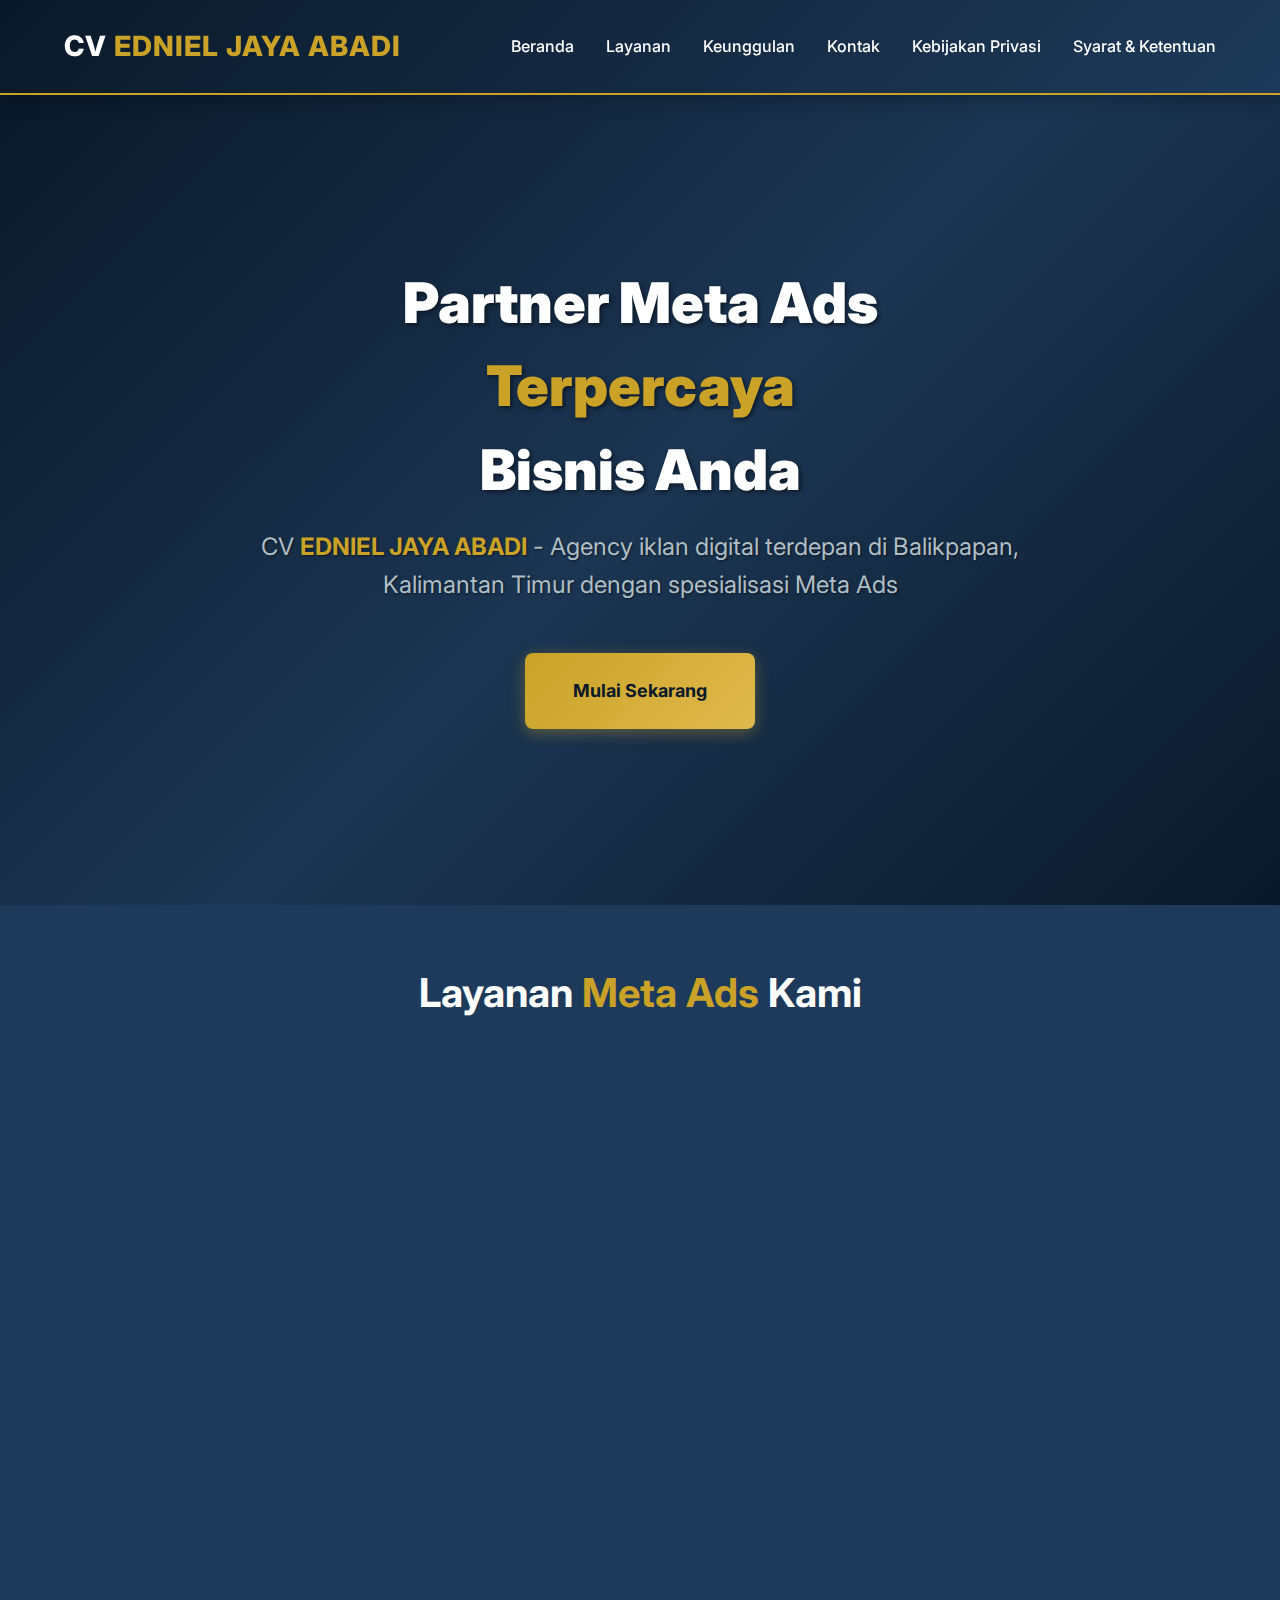
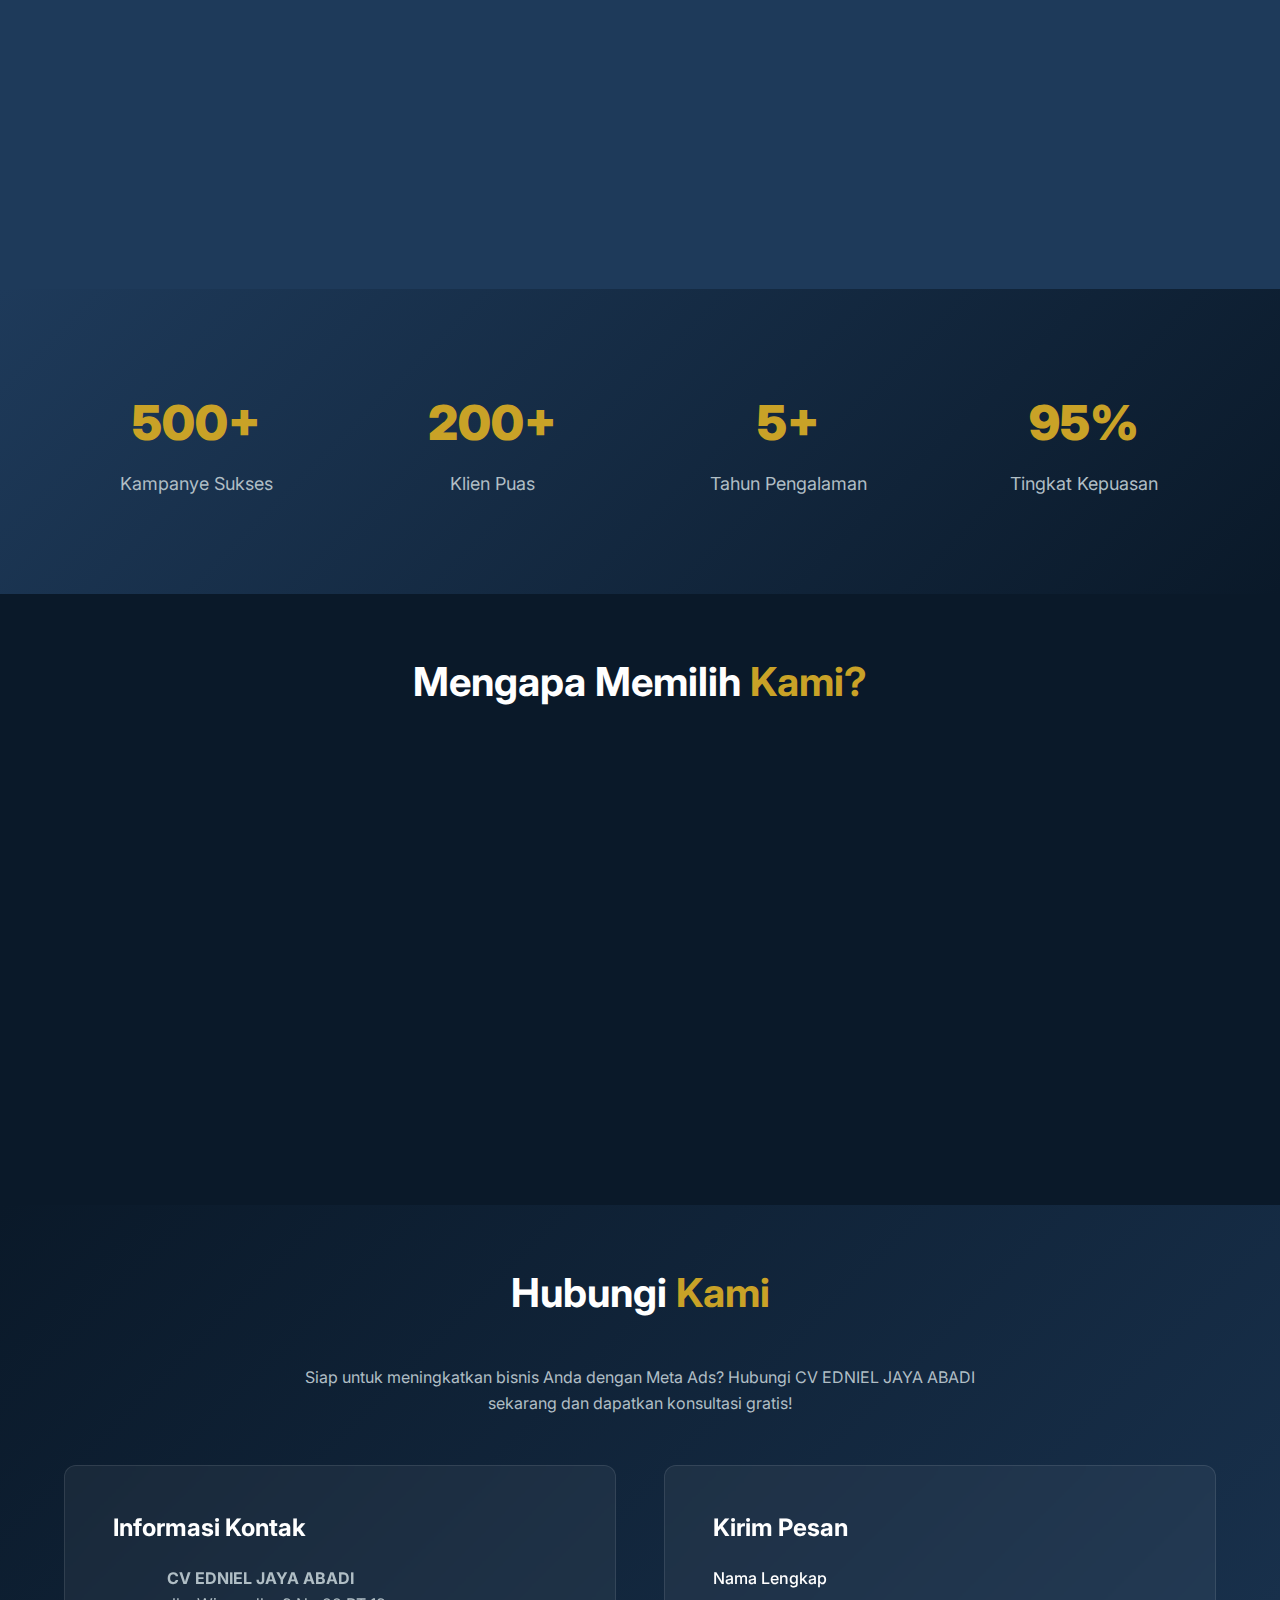
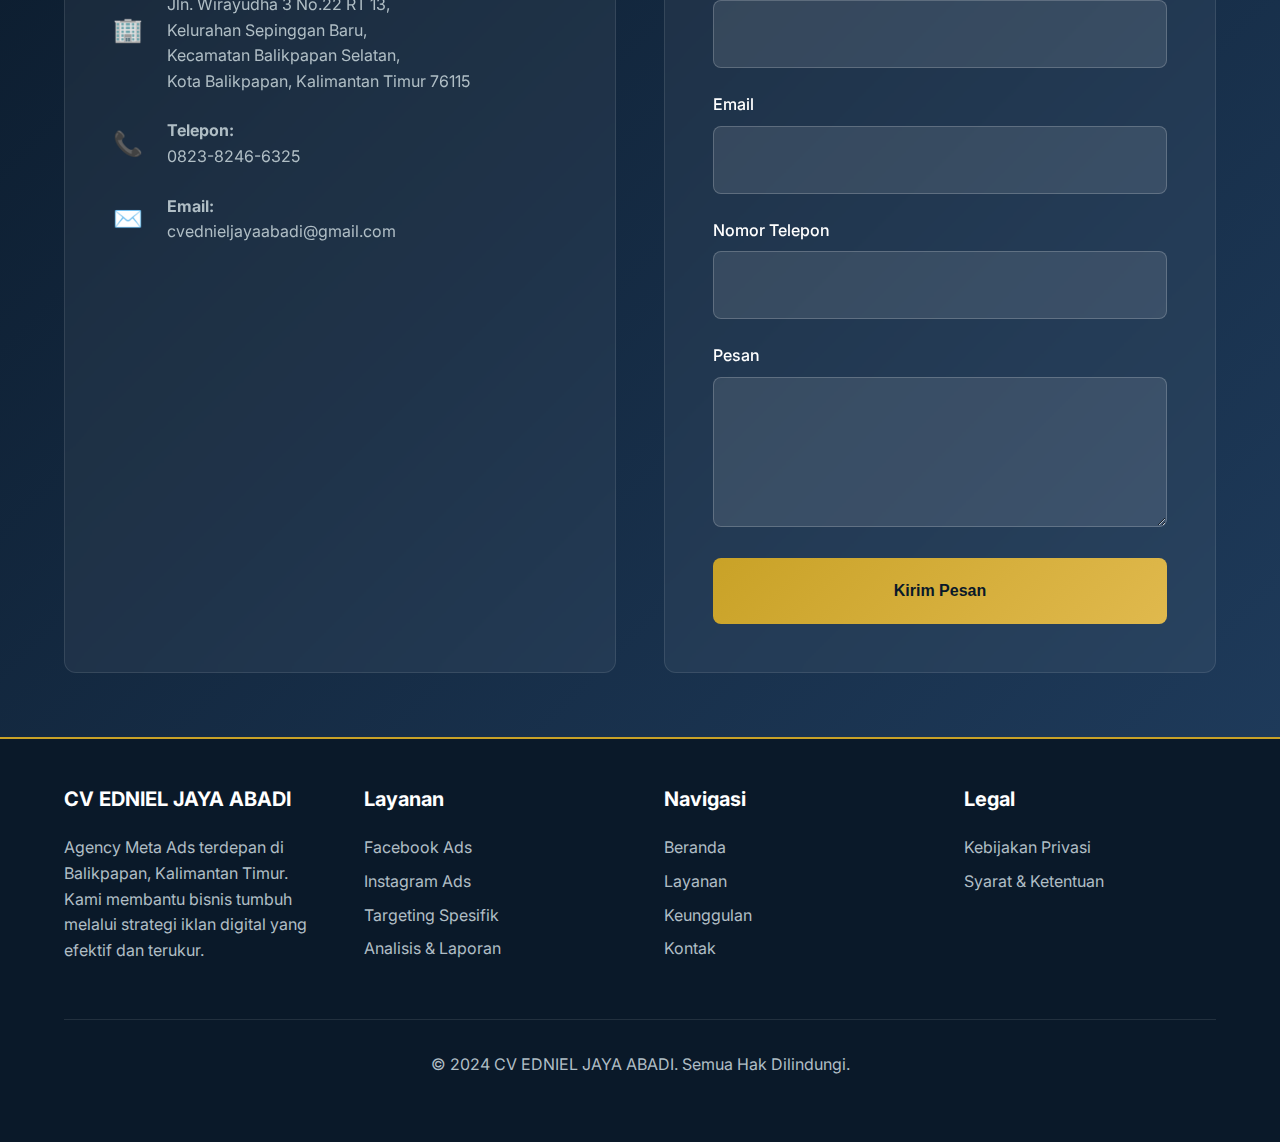
<file: index.html>
<!DOCTYPE html>
<html lang="id">
<head>
    <meta name="facebook-domain-verification" content="2klqfpcu763qkc9adb7r3ua0x7h439" />
    <meta charset="UTF-8">
    <meta name="viewport" content="width=device-width, initial-scale=1.0">
    <meta http-equiv="X-UA-Compatible" content="IE=edge">

    <!-- Primary Meta Tags -->
    <title>CV EDNIEL JAYA ABADI - Meta Ads Agency Terdepan di Balikpapan</title>
    <meta name="title" content="CV EDNIEL JAYA ABADI - Meta Ads Agency Terdepan di Balikpapan">
    <meta name="description" content="CV EDNIEL JAYA ABADI adalah agency Meta Ads terdepan di Balikpapan, Kalimantan Timur. Solusi iklan Facebook dan Instagram profesional untuk bisnis Anda.">
    <meta name="keywords" content="Meta Ads, Facebook Ads, Instagram Ads, CV EDNIEL JAYA ABADI, Digital Marketing, Balikpapan">
    <meta name="author" content="CV EDNIEL JAYA ABADI">

    <!-- Open Graph / Facebook -->
    <meta property="og:type" content="website">
    <meta property="og:url" content="https://ednieljayaabadi.com/">
    <meta property="og:title" content="CV EDNIEL JAYA ABADI - Meta Ads Agency Terdepan di Balikpapan">
    <meta property="og:description" content="CV EDNIEL JAYA ABADI adalah agency Meta Ads terdepan di Balikpapan, Kalimantan Timur. Solusi iklan Facebook dan Instagram profesional untuk bisnis Anda.">
    <meta property="og:image" content="https://ik.imagekit.io/xcl991/BG-Creative-1">
    <meta property="og:site_name" content="CV EDNIEL JAYA ABADI">
    <meta property="og:locale" content="id_ID">

    <!-- Twitter -->
    <meta property="twitter:card" content="summary_large_image">
    <meta property="twitter:url" content="https://ednieljayaabadi.com/">
    <meta property="twitter:title" content="CV EDNIEL JAYA ABADI - Meta Ads Agency Terdepan di Balikpapan">
    <meta property="twitter:description" content="CV EDNIEL JAYA ABADI adalah agency Meta Ads terdepan di Balikpapan, Kalimantan Timur. Solusi iklan Facebook dan Instagram profesional untuk bisnis Anda.">
    <meta property="twitter:image" content="https://ik.imagekit.io/xcl991/BG-Creative-1">

    <!-- Favicon -->
    <link rel="icon" type="image/svg+xml" href="/logo.svg">

    <!-- Fonts -->
    <link rel="preconnect" href="https://fonts.googleapis.com">
    <link rel="preconnect" href="https://fonts.gstatic.com" crossorigin>
    <link href="https://fonts.googleapis.com/css2?family=Inter:wght@400;500;600;700;800;900&display=swap" rel="stylesheet">

    <!-- CSS -->
    <link rel="stylesheet" href="css/style.css">
</head>
<body>
    <!-- Header -->
    <header class="header">
        <div class="container header-content">
            <a href="index.html" class="company-name">
                CV <span class="highlight">EDNIEL JAYA ABADI</span>
            </a>
            <button class="menu-toggle" aria-label="Toggle menu">
                ☰
            </button>
            <nav class="nav">
                <a href="index.html" class="nav-link">Beranda</a>
                <a href="#services" class="nav-link">Layanan</a>
                <a href="#why-us" class="nav-link">Keunggulan</a>
                <a href="#contact" class="nav-link">Kontak</a>
                <a href="privacy.html" class="nav-link">Kebijakan Privasi</a>
                <a href="terms.html" class="nav-link">Syarat & Ketentuan</a>
            </nav>
        </div>
    </header>

    <!-- Hero Section -->
    <section class="hero">
        <div class="container hero-content">
            <h1 class="hero-title">
                Partner Meta Ads
                <span class="highlight">Terpercaya</span>
                Bisnis Anda
            </h1>
            <p class="hero-subtitle">
                CV <span class="highlight" style="color: #C9A227; font-weight: 700;">EDNIEL JAYA ABADI</span> - Agency iklan digital terdepan di Balikpapan, Kalimantan Timur dengan spesialisasi Meta Ads
            </p>
            <a href="#contact" class="hero-cta">
                Mulai Sekarang
            </a>
        </div>
    </section>

    <!-- Services Section -->
    <section id="services" class="section section-alt">
        <div class="container">
            <h2 class="section-title">
                Layanan <span class="highlight">Meta Ads</span> Kami
            </h2>
            <div class="services-grid">
                <div class="service-card">
                    <div class="service-icon">📱</div>
                    <h3 class="service-title">Facebook Ads</h3>
                    <p class="service-description">
                        Optimasi kampanye iklan Facebook yang terukur untuk meningkatkan jangkauan dan konversi bisnis Anda.
                    </p>
                </div>
                <div class="service-card">
                    <div class="service-icon">📸</div>
                    <h3 class="service-title">Instagram Ads</h3>
                    <p class="service-description">
                        Strategi visual yang kuat untuk Instagram Ads yang memukau dan menarik perhatian target audiens Anda.
                    </p>
                </div>
                <div class="service-card">
                    <div class="service-icon">🎯</div>
                    <h3 class="service-title">Targeting Spesifik</h3>
                    <p class="service-description">
                        Targeting audiens yang presisi berdasarkan demografi, perilaku, dan minat untuk hasil optimal.
                    </p>
                </div>
                <div class="service-card">
                    <div class="service-icon">📊</div>
                    <h3 class="service-title">Analisis & Laporan</h3>
                    <p class="service-description">
                        Laporan komprehensif dan analisis mendalam untuk memonitor dan mengoptimalkan performa iklan.
                    </p>
                </div>
                <div class="service-card">
                    <div class="service-icon">🔄</div>
                    <h3 class="service-title">Remarketing</h3>
                    <p class="service-description">
                        Strategi remarketing yang efektif untuk menargetkan kembali pengunjung yang sudah berinteraksi.
                    </p>
                </div>
                <div class="service-card">
                    <div class="service-icon">💡</div>
                    <h3 class="service-title">Konsultasi Strategi</h3>
                    <p class="service-description">
                        Konsultasi profesional untuk menyusun strategi Meta Ads yang sesuai dengan tujuan bisnis Anda.
                    </p>
                </div>
            </div>
        </div>
    </section>

    <!-- Stats Section -->
    <section class="stats-section">
        <div class="container">
            <div class="stats-grid">
                <div class="stat-item">
                    <div class="stat-number">500+</div>
                    <div class="stat-label">Kampanye Sukses</div>
                </div>
                <div class="stat-item">
                    <div class="stat-number">200+</div>
                    <div class="stat-label">Klien Puas</div>
                </div>
                <div class="stat-item">
                    <div class="stat-number">5+</div>
                    <div class="stat-label">Tahun Pengalaman</div>
                </div>
                <div class="stat-item">
                    <div class="stat-number">95%</div>
                    <div class="stat-label">Tingkat Kepuasan</div>
                </div>
            </div>
        </div>
    </section>

    <!-- Why Us Section -->
    <section id="why-us" class="section">
        <div class="container">
            <h2 class="section-title">
                Mengapa Memilih <span class="highlight">Kami?</span>
            </h2>
            <div class="features-grid">
                <div class="feature-item">
                    <div class="feature-icon">✓</div>
                    <div class="feature-content">
                        <h3>Terpercaya & Profesional</h3>
                        <p>CV EDNIEL JAYA ABADI adalah leading market dalam Meta Ads di Balikpapan dengan rekam jejak terbukti.</p>
                    </div>
                </div>
                <div class="feature-item">
                    <div class="feature-icon">🎯</div>
                    <div class="feature-content">
                        <h3>Targeting Presisi</h3>
                        <p>Pendekatan berbasis data untuk menjangkau audiens yang tepat dengan pesan yang relevan.</p>
                    </div>
                </div>
                <div class="feature-item">
                    <div class="feature-icon">💰</div>
                    <div class="feature-content">
                        <h3>ROI Terjamin</h3>
                        <p>Fokus pada return on investment yang maksimal untuk setiap rupiah yang Anda investasikan.</p>
                    </div>
                </div>
                <div class="feature-item">
                    <div class="feature-icon">📈</div>
                    <div class="feature-content">
                        <h3>Transparan Penuh</h3>
                        <p>Laporan real-time dan transparan penuh mengenai performa kampanye iklan Anda.</p>
                    </div>
                </div>
                <div class="feature-item">
                    <div class="feature-icon">🏆</div>
                    <div class="feature-content">
                        <h3>Tim Ahli Berpengalaman</h3>
                        <p>Tim profesional yang berpengalaman dalam mengelola kampanye Meta Ads skala menengah hingga besar.</p>
                    </div>
                </div>
                <div class="feature-item">
                    <div class="feature-icon">🤝</div>
                    <div class="feature-content">
                        <h3>Layanan Personal</h3>
                        <p>Dedikasi penuh dan komunikasi aktif untuk memastikan keberhasilan kampanye Anda.</p>
                    </div>
                </div>
            </div>
        </div>
    </section>

    <!-- Contact Section -->
    <section id="contact" class="section contact-section">
        <div class="container">
            <h2 class="section-title">
                Hubungi <span class="highlight">Kami</span>
            </h2>
            <p style="text-align: center; max-width: 700px; margin: 0 auto 3rem;">
                Siap untuk meningkatkan bisnis Anda dengan Meta Ads? Hubungi CV EDNIEL JAYA ABADI sekarang dan dapatkan konsultasi gratis!
            </p>
            <div class="contact-grid">
                <div class="contact-card">
                    <h3>Informasi Kontak</h3>
                    <div class="contact-item">
                        <div class="contact-icon">🏢</div>
                        <div class="contact-text">
                            <strong>CV EDNIEL JAYA ABADI</strong><br>
                            Jln. Wirayudha 3 No.22 RT 13,<br>
                            Kelurahan Sepinggan Baru,<br>
                            Kecamatan Balikpapan Selatan,<br>
                            Kota Balikpapan, Kalimantan Timur 76115
                        </div>
                    </div>
                    <div class="contact-item">
                        <div class="contact-icon">📞</div>
                        <div class="contact-text">
                            <strong>Telepon:</strong><br>
                            0823-8246-6325
                        </div>
                    </div>
                    <div class="contact-item">
                        <div class="contact-icon">✉️</div>
                        <div class="contact-text">
                            <strong>Email:</strong><br>
                            cvednieljayaabadi@gmail.com
                        </div>
                    </div>
                </div>
                <div class="contact-card">
                    <h3>Kirim Pesan</h3>
                    <form id="contactForm">
                        <div class="form-group">
                            <label for="name" class="form-label">Nama Lengkap</label>
                            <input type="text" id="name" name="name" class="form-input" required>
                        </div>
                        <div class="form-group">
                            <label for="email" class="form-label">Email</label>
                            <input type="email" id="email" name="email" class="form-input" required>
                        </div>
                        <div class="form-group">
                            <label for="phone" class="form-label">Nomor Telepon</label>
                            <input type="tel" id="phone" name="phone" class="form-input" required>
                        </div>
                        <div class="form-group">
                            <label for="message" class="form-label">Pesan</label>
                            <textarea id="message" name="message" class="form-textarea" required></textarea>
                        </div>
                        <button type="submit" class="form-button">Kirim Pesan</button>
                    </form>
                </div>
            </div>
        </div>
    </section>

    <!-- Footer -->
    <footer class="footer">
        <div class="container">
            <div class="footer-content">
                <div class="footer-section">
                    <h4>CV EDNIEL JAYA ABADI</h4>
                    <p>Agency Meta Ads terdepan di Balikpapan, Kalimantan Timur. Kami membantu bisnis tumbuh melalui strategi iklan digital yang efektif dan terukur.</p>
                </div>
                <div class="footer-section">
                    <h4>Layanan</h4>
                    <a href="#services">Facebook Ads</a>
                    <a href="#services">Instagram Ads</a>
                    <a href="#services">Targeting Spesifik</a>
                    <a href="#services">Analisis & Laporan</a>
                </div>
                <div class="footer-section">
                    <h4>Navigasi</h4>
                    <a href="index.html">Beranda</a>
                    <a href="#services">Layanan</a>
                    <a href="#why-us">Keunggulan</a>
                    <a href="#contact">Kontak</a>
                </div>
                <div class="footer-section">
                    <h4>Legal</h4>
                    <a href="privacy.html">Kebijakan Privasi</a>
                    <a href="terms.html">Syarat & Ketentuan</a>
                </div>
            </div>
            <div class="footer-bottom">
                <p>&copy; 2024 CV EDNIEL JAYA ABADI. Semua Hak Dilindungi.</p>
            </div>
        </div>
    </footer>

    <!-- Back to Top Button -->
    <button class="back-to-top" aria-label="Back to top">
        ↑
    </button>

    <!-- JavaScript -->
    <script src="js/main.js"></script>
</body>
</html>
</file>
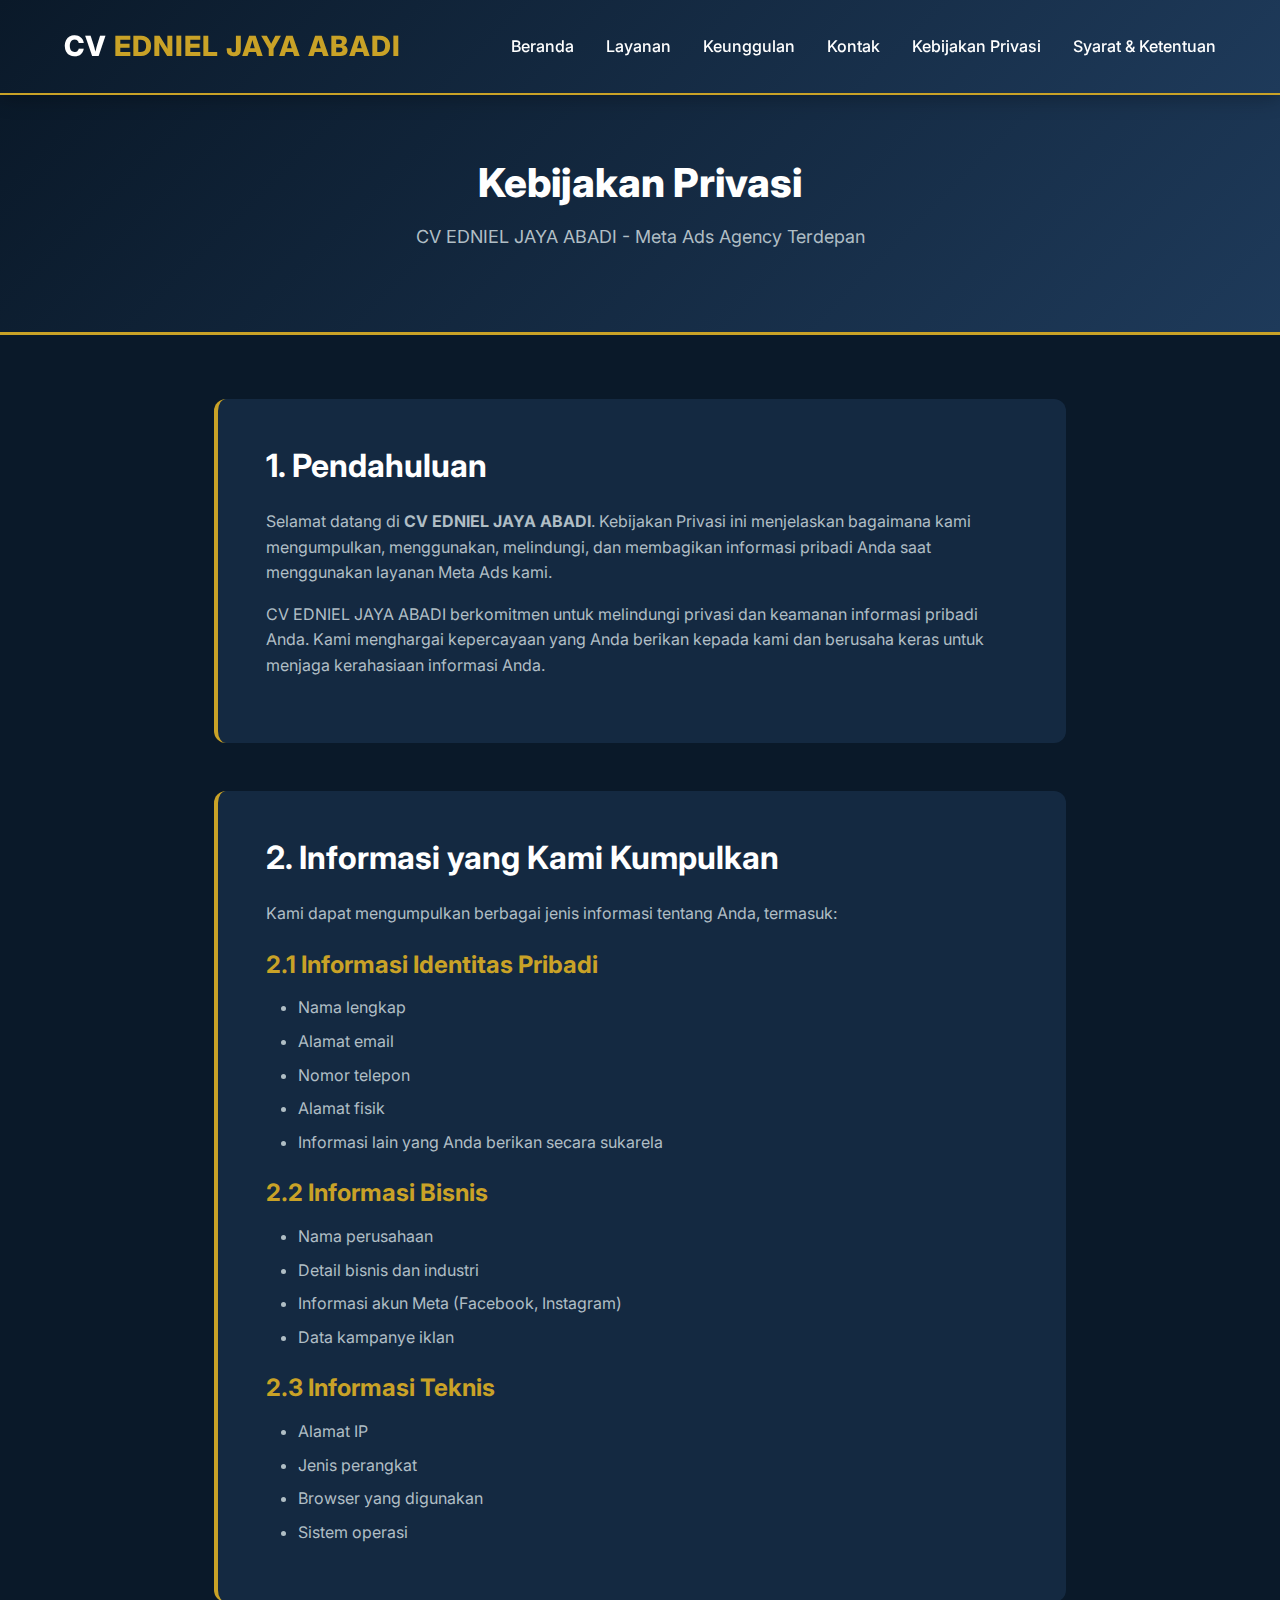
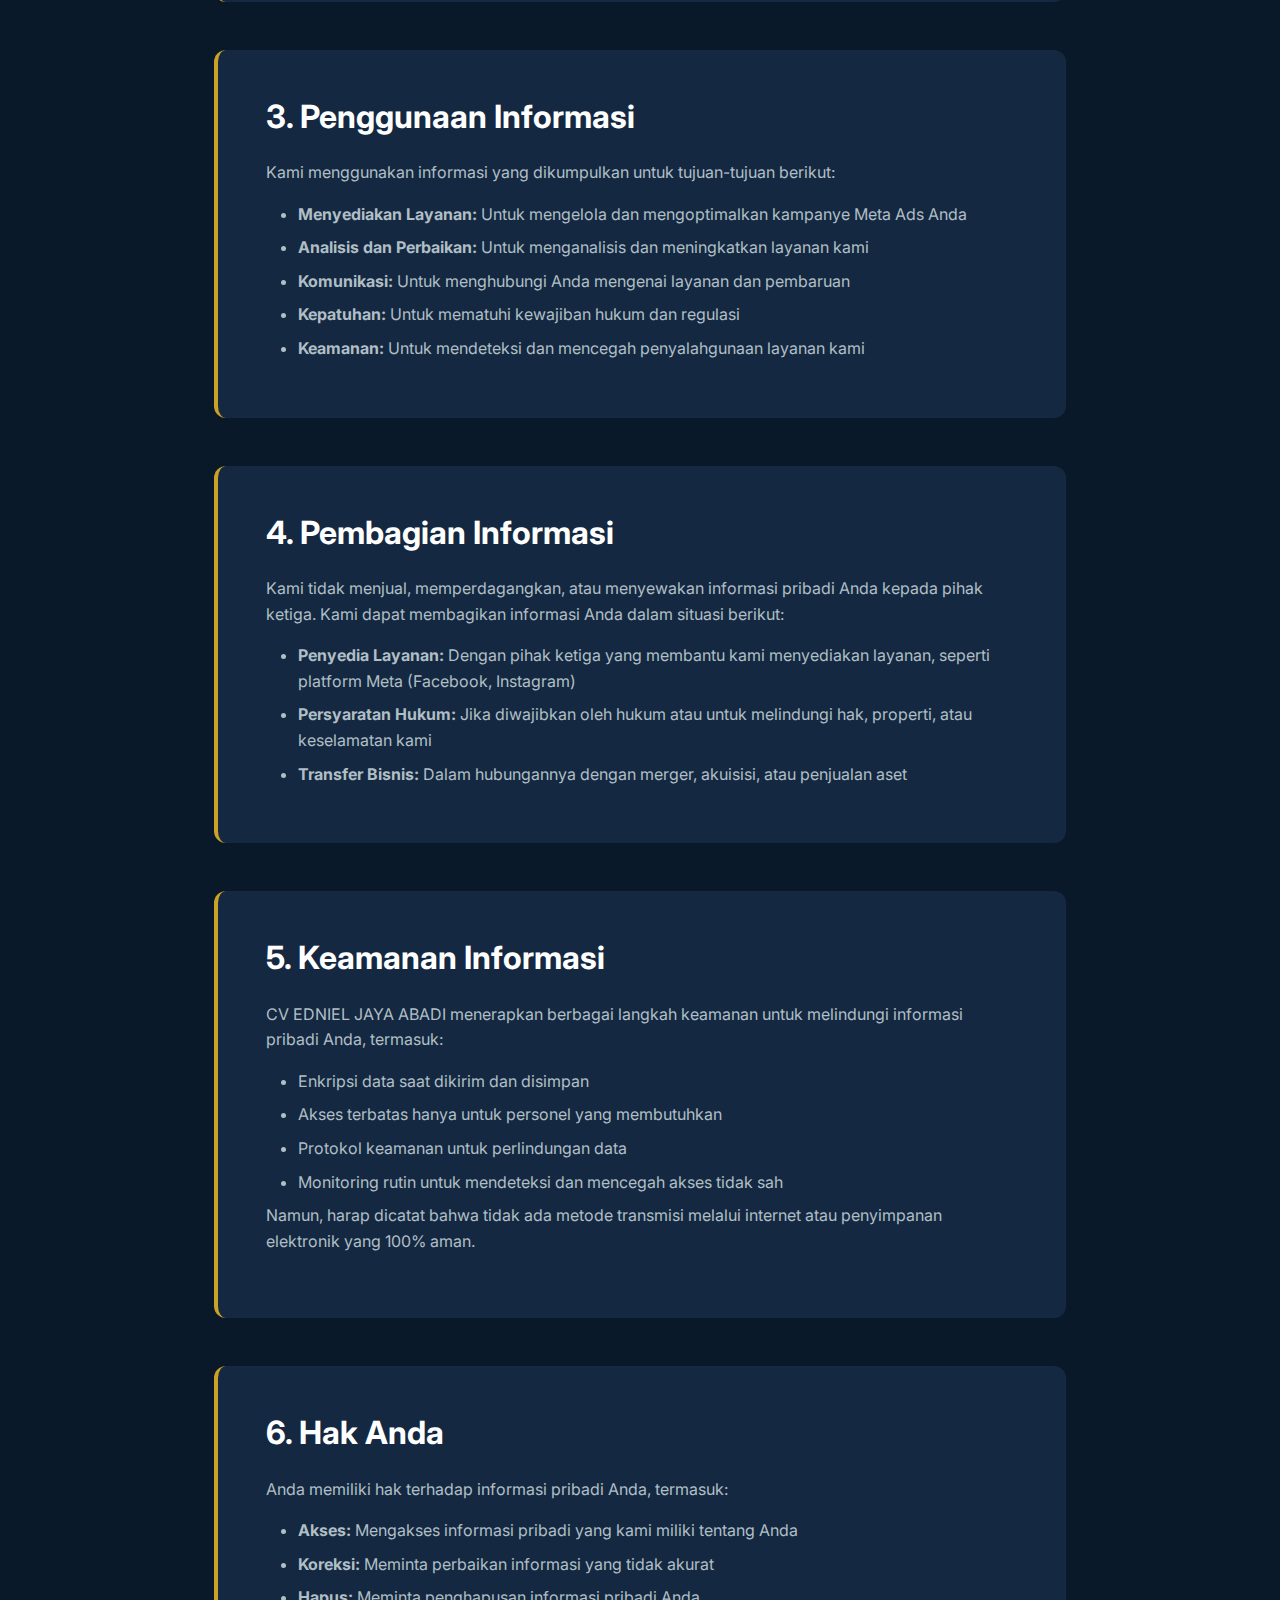
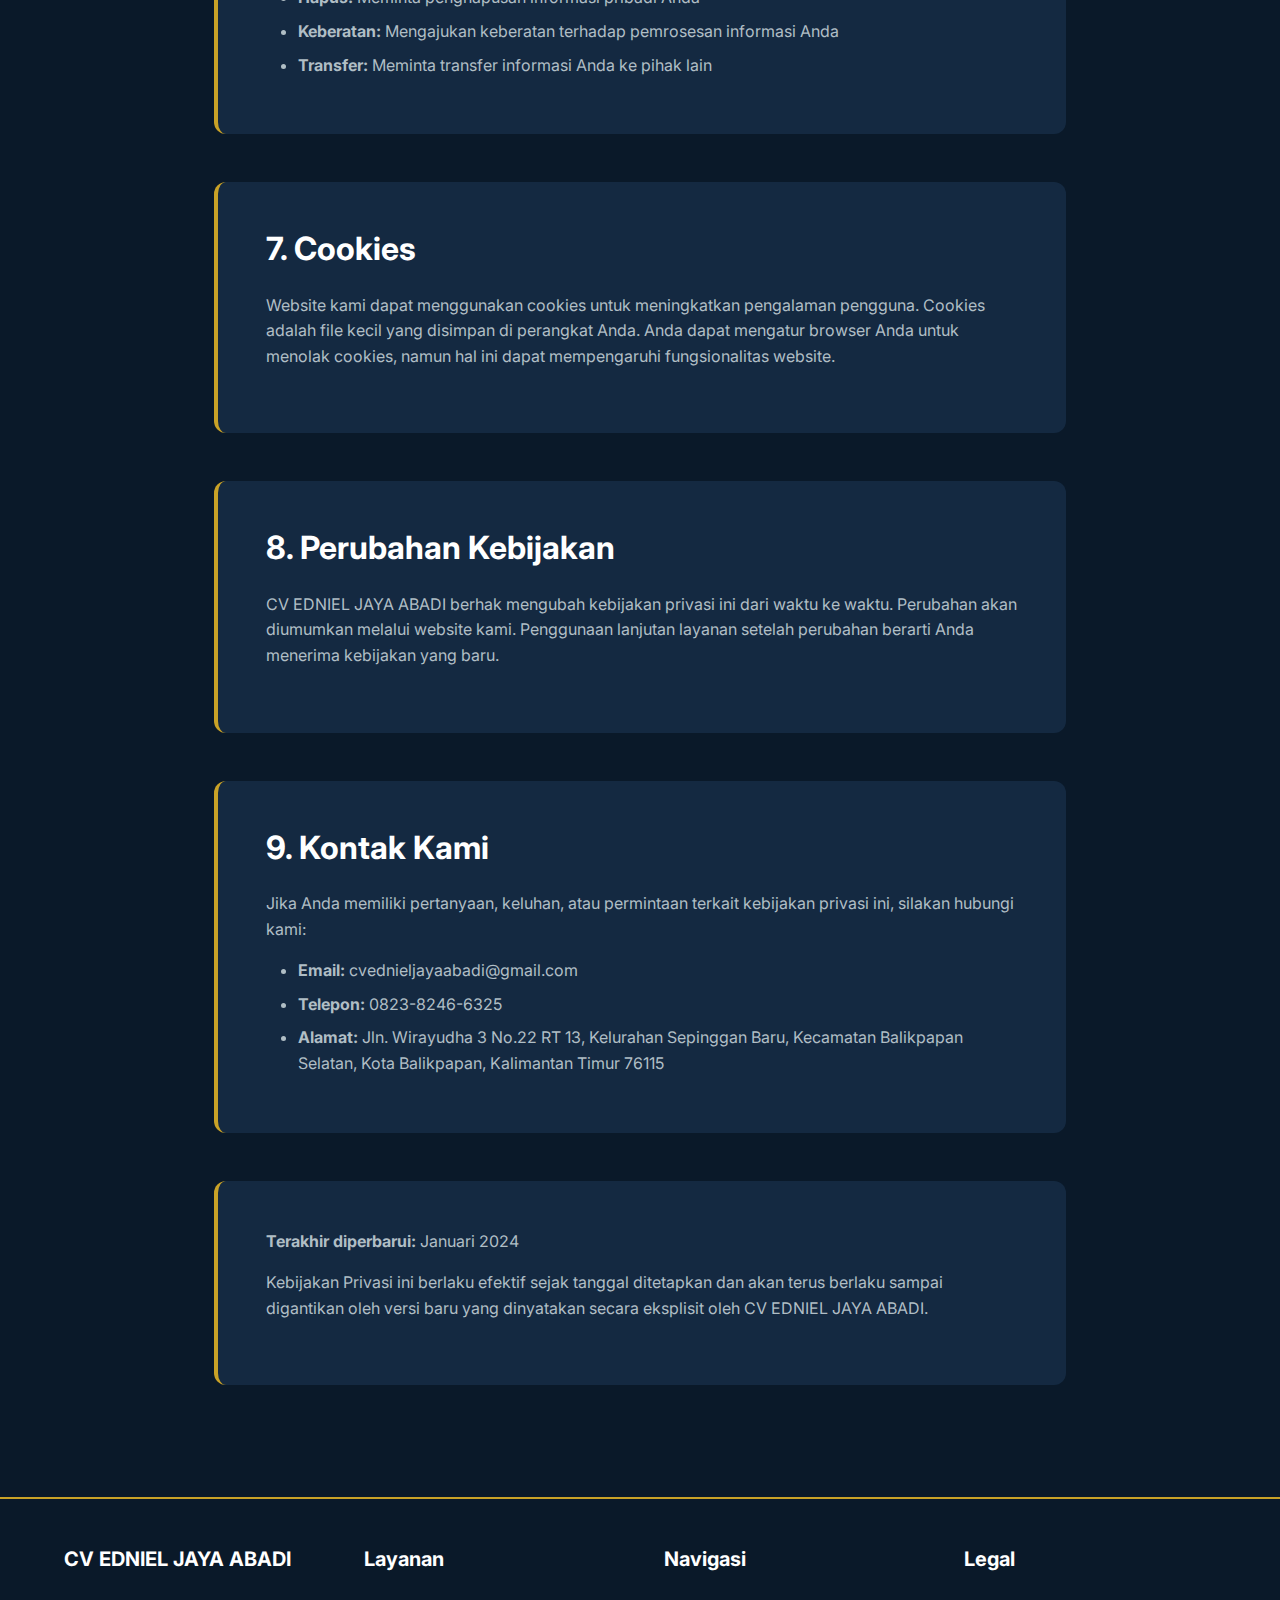
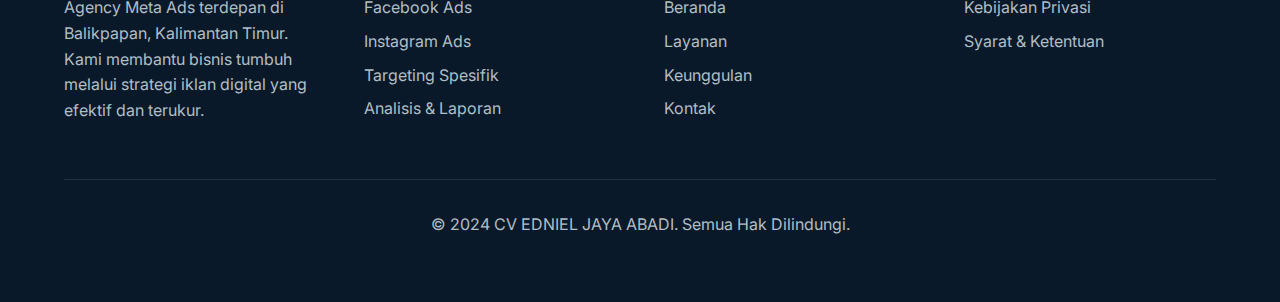
<file: privacy.html>
<!DOCTYPE html>
<html lang="id">
<head>
    <meta charset="UTF-8">
    <meta name="viewport" content="width=device-width, initial-scale=1.0">
    <meta http-equiv="X-UA-Compatible" content="IE=edge">

    <!-- Primary Meta Tags -->
    <title>Kebijakan Privasi - CV EDNIEL JAYA ABADI</title>
    <meta name="title" content="Kebijakan Privasi - CV EDNIEL JAYA ABADI">
    <meta name="description" content="Kebijakan Privasi CV EDNIEL JAYA ABADI - Meta Ads Agency Terdepan di Balikpapan, Kalimantan Timur">
    <meta name="keywords" content="Kebijakan Privasi, CV EDNIEL JAYA ABADI, Meta Ads">
    <meta name="author" content="CV EDNIEL JAYA ABADI">

    <!-- Open Graph / Facebook -->
    <meta property="og:type" content="website">
    <meta property="og:url" content="https://ednieljayaabadi.com/privacy.html">
    <meta property="og:title" content="Kebijakan Privasi - CV EDNIEL JAYA ABADI">
    <meta property="og:description" content="Kebijakan Privasi CV EDNIEL JAYA ABADI - Meta Ads Agency Terdepan di Balikpapan, Kalimantan Timur">
    <meta property="og:image" content="https://ik.imagekit.io/xcl991/BG-Creative-1">
    <meta property="og:site_name" content="CV EDNIEL JAYA ABADI">
    <meta property="og:locale" content="id_ID">

    <!-- Twitter -->
    <meta property="twitter:card" content="summary_large_image">
    <meta property="twitter:url" content="https://ednieljayaabadi.com/privacy.html">
    <meta property="twitter:title" content="Kebijakan Privasi - CV EDNIEL JAYA ABADI">
    <meta property="twitter:description" content="Kebijakan Privasi CV EDNIEL JAYA ABADI - Meta Ads Agency Terdepan di Balikpapan, Kalimantan Timur">
    <meta property="twitter:image" content="https://ik.imagekit.io/xcl991/BG-Creative-1">

    <!-- Favicon -->
    <link rel="icon" type="image/svg+xml" href="/logo.svg">

    <!-- Fonts -->
    <link rel="preconnect" href="https://fonts.googleapis.com">
    <link rel="preconnect" href="https://fonts.gstatic.com" crossorigin>
    <link href="https://fonts.googleapis.com/css2?family=Inter:wght@400;500;600;700;800;900&display=swap" rel="stylesheet">

    <!-- CSS -->
    <link rel="stylesheet" href="css/style.css">
</head>
<body>
    <!-- Header -->
    <header class="header">
        <div class="container header-content">
            <a href="index.html" class="company-name">
                CV <span class="highlight">EDNIEL JAYA ABADI</span>
            </a>
            <button class="menu-toggle" aria-label="Toggle menu">
                ☰
            </button>
            <nav class="nav">
                <a href="index.html" class="nav-link">Beranda</a>
                <a href="index.html#services" class="nav-link">Layanan</a>
                <a href="index.html#why-us" class="nav-link">Keunggulan</a>
                <a href="index.html#contact" class="nav-link">Kontak</a>
                <a href="privacy.html" class="nav-link">Kebijakan Privasi</a>
                <a href="terms.html" class="nav-link">Syarat & Ketentuan</a>
            </nav>
        </div>
    </header>

    <!-- Page Header -->
    <section class="page-header">
        <div class="container">
            <h1 class="page-title">Kebijakan Privasi</h1>
            <p class="page-subtitle">CV EDNIEL JAYA ABADI - Meta Ads Agency Terdepan</p>
        </div>
    </section>

    <!-- Content Section -->
    <section class="content-section">
        <div class="container content-wrapper">
            <div class="content-block">
                <h2>1. Pendahuluan</h2>
                <p>
                    Selamat datang di <strong>CV EDNIEL JAYA ABADI</strong>. Kebijakan Privasi ini menjelaskan bagaimana kami mengumpulkan, menggunakan, melindungi, dan membagikan informasi pribadi Anda saat menggunakan layanan Meta Ads kami.
                </p>
                <p>
                    CV EDNIEL JAYA ABADI berkomitmen untuk melindungi privasi dan keamanan informasi pribadi Anda. Kami menghargai kepercayaan yang Anda berikan kepada kami dan berusaha keras untuk menjaga kerahasiaan informasi Anda.
                </p>
            </div>

            <div class="content-block">
                <h2>2. Informasi yang Kami Kumpulkan</h2>
                <p>Kami dapat mengumpulkan berbagai jenis informasi tentang Anda, termasuk:</p>
                <h3>2.1 Informasi Identitas Pribadi</h3>
                <ul>
                    <li>Nama lengkap</li>
                    <li>Alamat email</li>
                    <li>Nomor telepon</li>
                    <li>Alamat fisik</li>
                    <li>Informasi lain yang Anda berikan secara sukarela</li>
                </ul>
                <h3>2.2 Informasi Bisnis</h3>
                <ul>
                    <li>Nama perusahaan</li>
                    <li>Detail bisnis dan industri</li>
                    <li>Informasi akun Meta (Facebook, Instagram)</li>
                    <li>Data kampanye iklan</li>
                </ul>
                <h3>2.3 Informasi Teknis</h3>
                <ul>
                    <li>Alamat IP</li>
                    <li>Jenis perangkat</li>
                    <li>Browser yang digunakan</li>
                    <li>Sistem operasi</li>
                </ul>
            </div>

            <div class="content-block">
                <h2>3. Penggunaan Informasi</h2>
                <p>Kami menggunakan informasi yang dikumpulkan untuk tujuan-tujuan berikut:</p>
                <ul>
                    <li><strong>Menyediakan Layanan:</strong> Untuk mengelola dan mengoptimalkan kampanye Meta Ads Anda</li>
                    <li><strong>Analisis dan Perbaikan:</strong> Untuk menganalisis dan meningkatkan layanan kami</li>
                    <li><strong>Komunikasi:</strong> Untuk menghubungi Anda mengenai layanan dan pembaruan</li>
                    <li><strong>Kepatuhan:</strong> Untuk mematuhi kewajiban hukum dan regulasi</li>
                    <li><strong>Keamanan:</strong> Untuk mendeteksi dan mencegah penyalahgunaan layanan kami</li>
                </ul>
            </div>

            <div class="content-block">
                <h2>4. Pembagian Informasi</h2>
                <p>Kami tidak menjual, memperdagangkan, atau menyewakan informasi pribadi Anda kepada pihak ketiga. Kami dapat membagikan informasi Anda dalam situasi berikut:</p>
                <ul>
                    <li><strong>Penyedia Layanan:</strong> Dengan pihak ketiga yang membantu kami menyediakan layanan, seperti platform Meta (Facebook, Instagram)</li>
                    <li><strong>Persyaratan Hukum:</strong> Jika diwajibkan oleh hukum atau untuk melindungi hak, properti, atau keselamatan kami</li>
                    <li><strong>Transfer Bisnis:</strong> Dalam hubungannya dengan merger, akuisisi, atau penjualan aset</li>
                </ul>
            </div>

            <div class="content-block">
                <h2>5. Keamanan Informasi</h2>
                <p>
                    CV EDNIEL JAYA ABADI menerapkan berbagai langkah keamanan untuk melindungi informasi pribadi Anda, termasuk:
                </p>
                <ul>
                    <li>Enkripsi data saat dikirim dan disimpan</li>
                    <li>Akses terbatas hanya untuk personel yang membutuhkan</li>
                    <li>Protokol keamanan untuk perlindungan data</li>
                    <li>Monitoring rutin untuk mendeteksi dan mencegah akses tidak sah</li>
                </ul>
                <p>
                    Namun, harap dicatat bahwa tidak ada metode transmisi melalui internet atau penyimpanan elektronik yang 100% aman.
                </p>
            </div>

            <div class="content-block">
                <h2>6. Hak Anda</h2>
                <p>Anda memiliki hak terhadap informasi pribadi Anda, termasuk:</p>
                <ul>
                    <li><strong>Akses:</strong> Mengakses informasi pribadi yang kami miliki tentang Anda</li>
                    <li><strong>Koreksi:</strong> Meminta perbaikan informasi yang tidak akurat</li>
                    <li><strong>Hapus:</strong> Meminta penghapusan informasi pribadi Anda</li>
                    <li><strong>Keberatan:</strong> Mengajukan keberatan terhadap pemrosesan informasi Anda</li>
                    <li><strong>Transfer:</strong> Meminta transfer informasi Anda ke pihak lain</li>
                </ul>
            </div>

            <div class="content-block">
                <h2>7. Cookies</h2>
                <p>
                    Website kami dapat menggunakan cookies untuk meningkatkan pengalaman pengguna. Cookies adalah file kecil yang disimpan di perangkat Anda. Anda dapat mengatur browser Anda untuk menolak cookies, namun hal ini dapat mempengaruhi fungsionalitas website.
                </p>
            </div>

            <div class="content-block">
                <h2>8. Perubahan Kebijakan</h2>
                <p>
                    CV EDNIEL JAYA ABADI berhak mengubah kebijakan privasi ini dari waktu ke waktu. Perubahan akan diumumkan melalui website kami. Penggunaan lanjutan layanan setelah perubahan berarti Anda menerima kebijakan yang baru.
                </p>
            </div>

            <div class="content-block">
                <h2>9. Kontak Kami</h2>
                <p>Jika Anda memiliki pertanyaan, keluhan, atau permintaan terkait kebijakan privasi ini, silakan hubungi kami:</p>
                <ul>
                    <li><strong>Email:</strong> cvednieljayaabadi@gmail.com</li>
                    <li><strong>Telepon:</strong> 0823-8246-6325</li>
                    <li><strong>Alamat:</strong> Jln. Wirayudha 3 No.22 RT 13, Kelurahan Sepinggan Baru, Kecamatan Balikpapan Selatan, Kota Balikpapan, Kalimantan Timur 76115</li>
                </ul>
            </div>

            <div class="content-block">
                <p><strong>Terakhir diperbarui:</strong> Januari 2024</p>
                <p>
                    Kebijakan Privasi ini berlaku efektif sejak tanggal ditetapkan dan akan terus berlaku sampai digantikan oleh versi baru yang dinyatakan secara eksplisit oleh CV EDNIEL JAYA ABADI.
                </p>
            </div>
        </div>
    </section>

    <!-- Footer -->
    <footer class="footer">
        <div class="container">
            <div class="footer-content">
                <div class="footer-section">
                    <h4>CV EDNIEL JAYA ABADI</h4>
                    <p>Agency Meta Ads terdepan di Balikpapan, Kalimantan Timur. Kami membantu bisnis tumbuh melalui strategi iklan digital yang efektif dan terukur.</p>
                </div>
                <div class="footer-section">
                    <h4>Layanan</h4>
                    <a href="index.html#services">Facebook Ads</a>
                    <a href="index.html#services">Instagram Ads</a>
                    <a href="index.html#services">Targeting Spesifik</a>
                    <a href="index.html#services">Analisis & Laporan</a>
                </div>
                <div class="footer-section">
                    <h4>Navigasi</h4>
                    <a href="index.html">Beranda</a>
                    <a href="index.html#services">Layanan</a>
                    <a href="index.html#why-us">Keunggulan</a>
                    <a href="index.html#contact">Kontak</a>
                </div>
                <div class="footer-section">
                    <h4>Legal</h4>
                    <a href="privacy.html">Kebijakan Privasi</a>
                    <a href="terms.html">Syarat & Ketentuan</a>
                </div>
            </div>
            <div class="footer-bottom">
                <p>&copy; 2024 CV EDNIEL JAYA ABADI. Semua Hak Dilindungi.</p>
            </div>
        </div>
    </footer>

    <!-- Back to Top Button -->
    <button class="back-to-top" aria-label="Back to top">
        ↑
    </button>

    <!-- JavaScript -->
    <script src="js/main.js"></script>
</body>
</html>
</file>
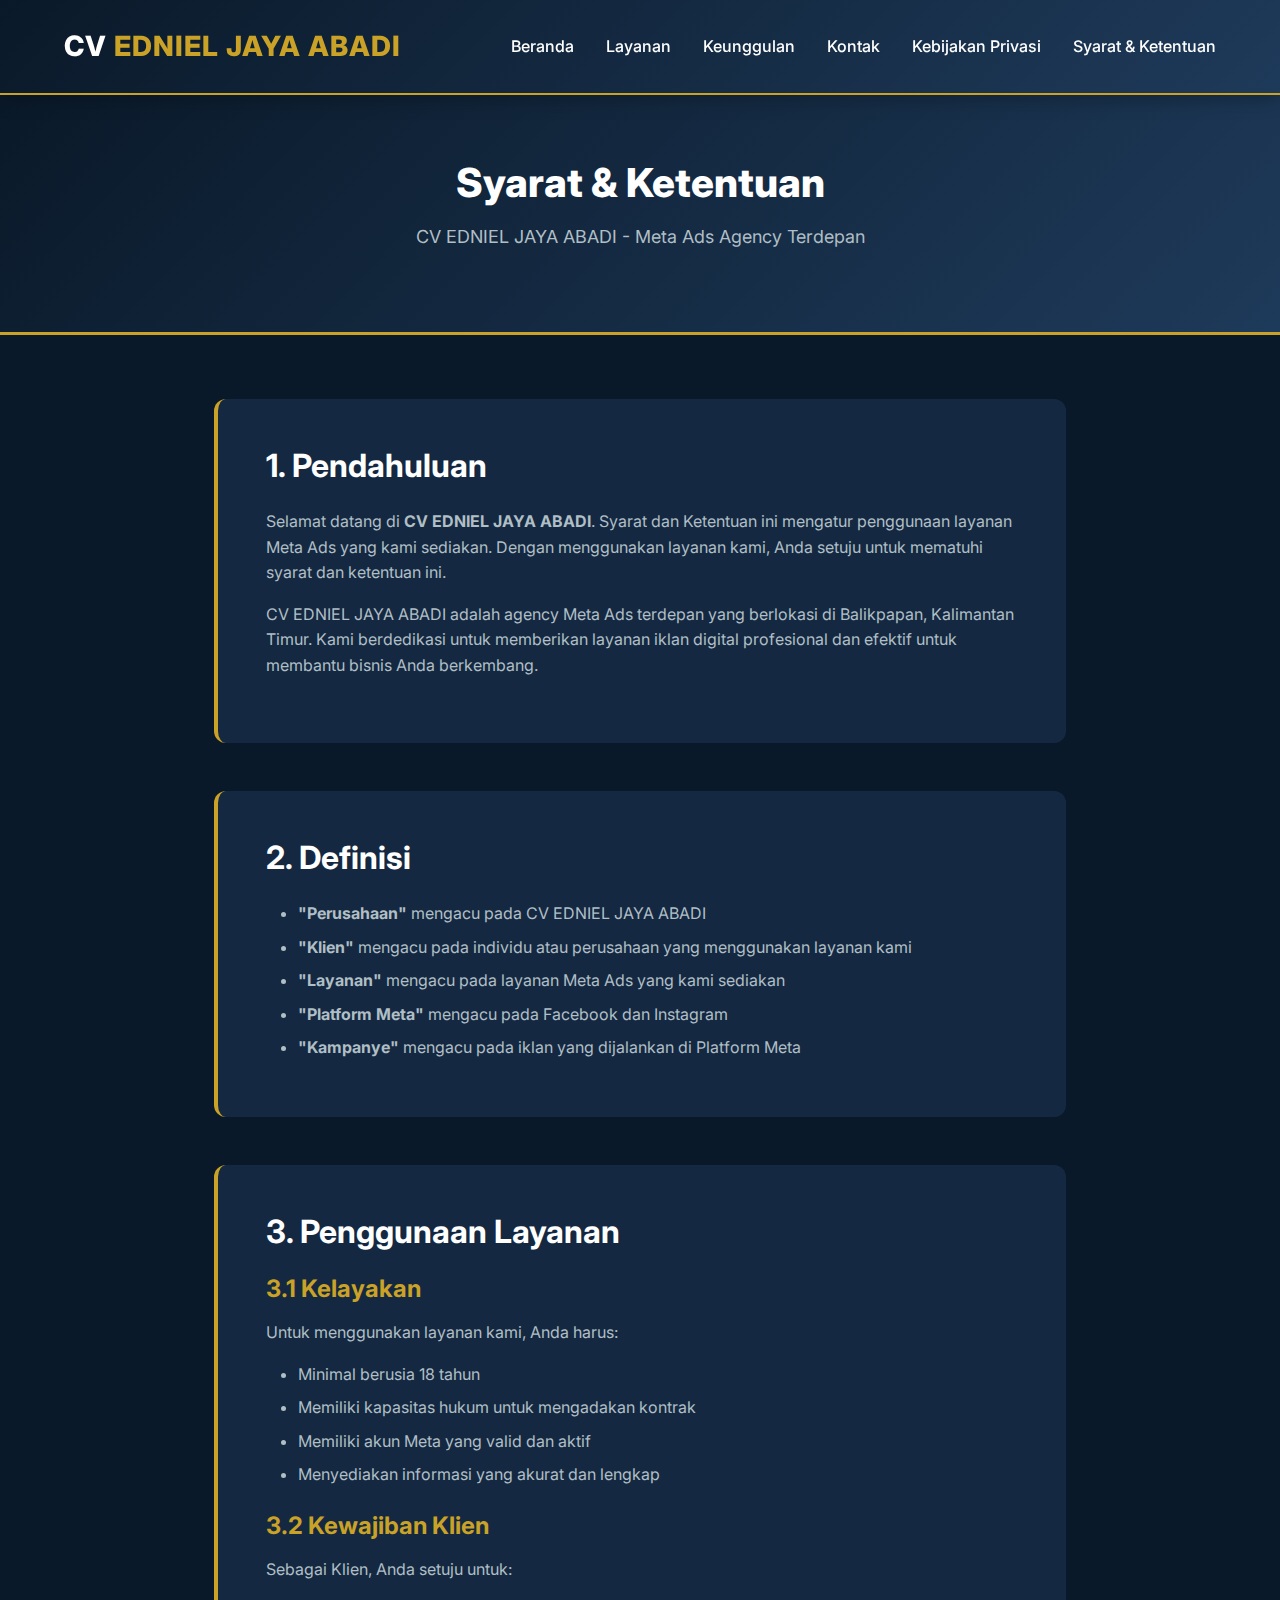
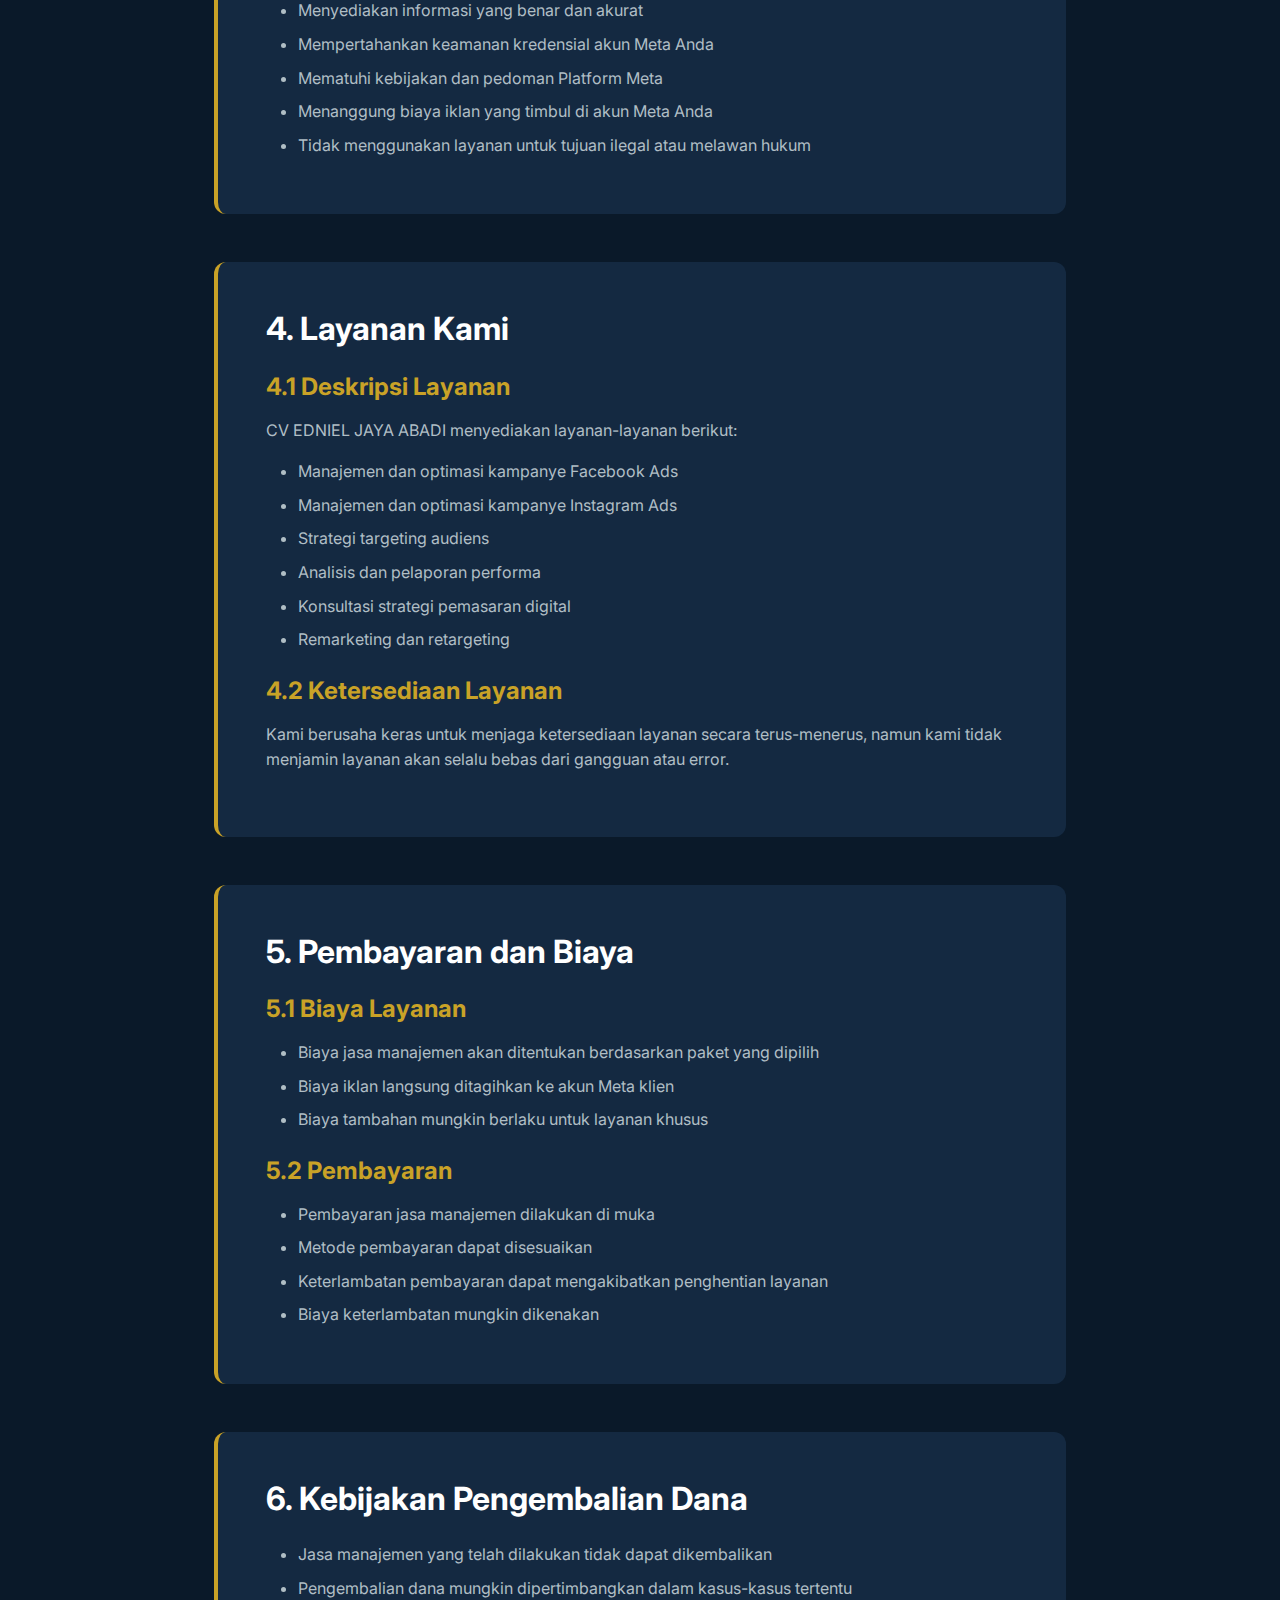
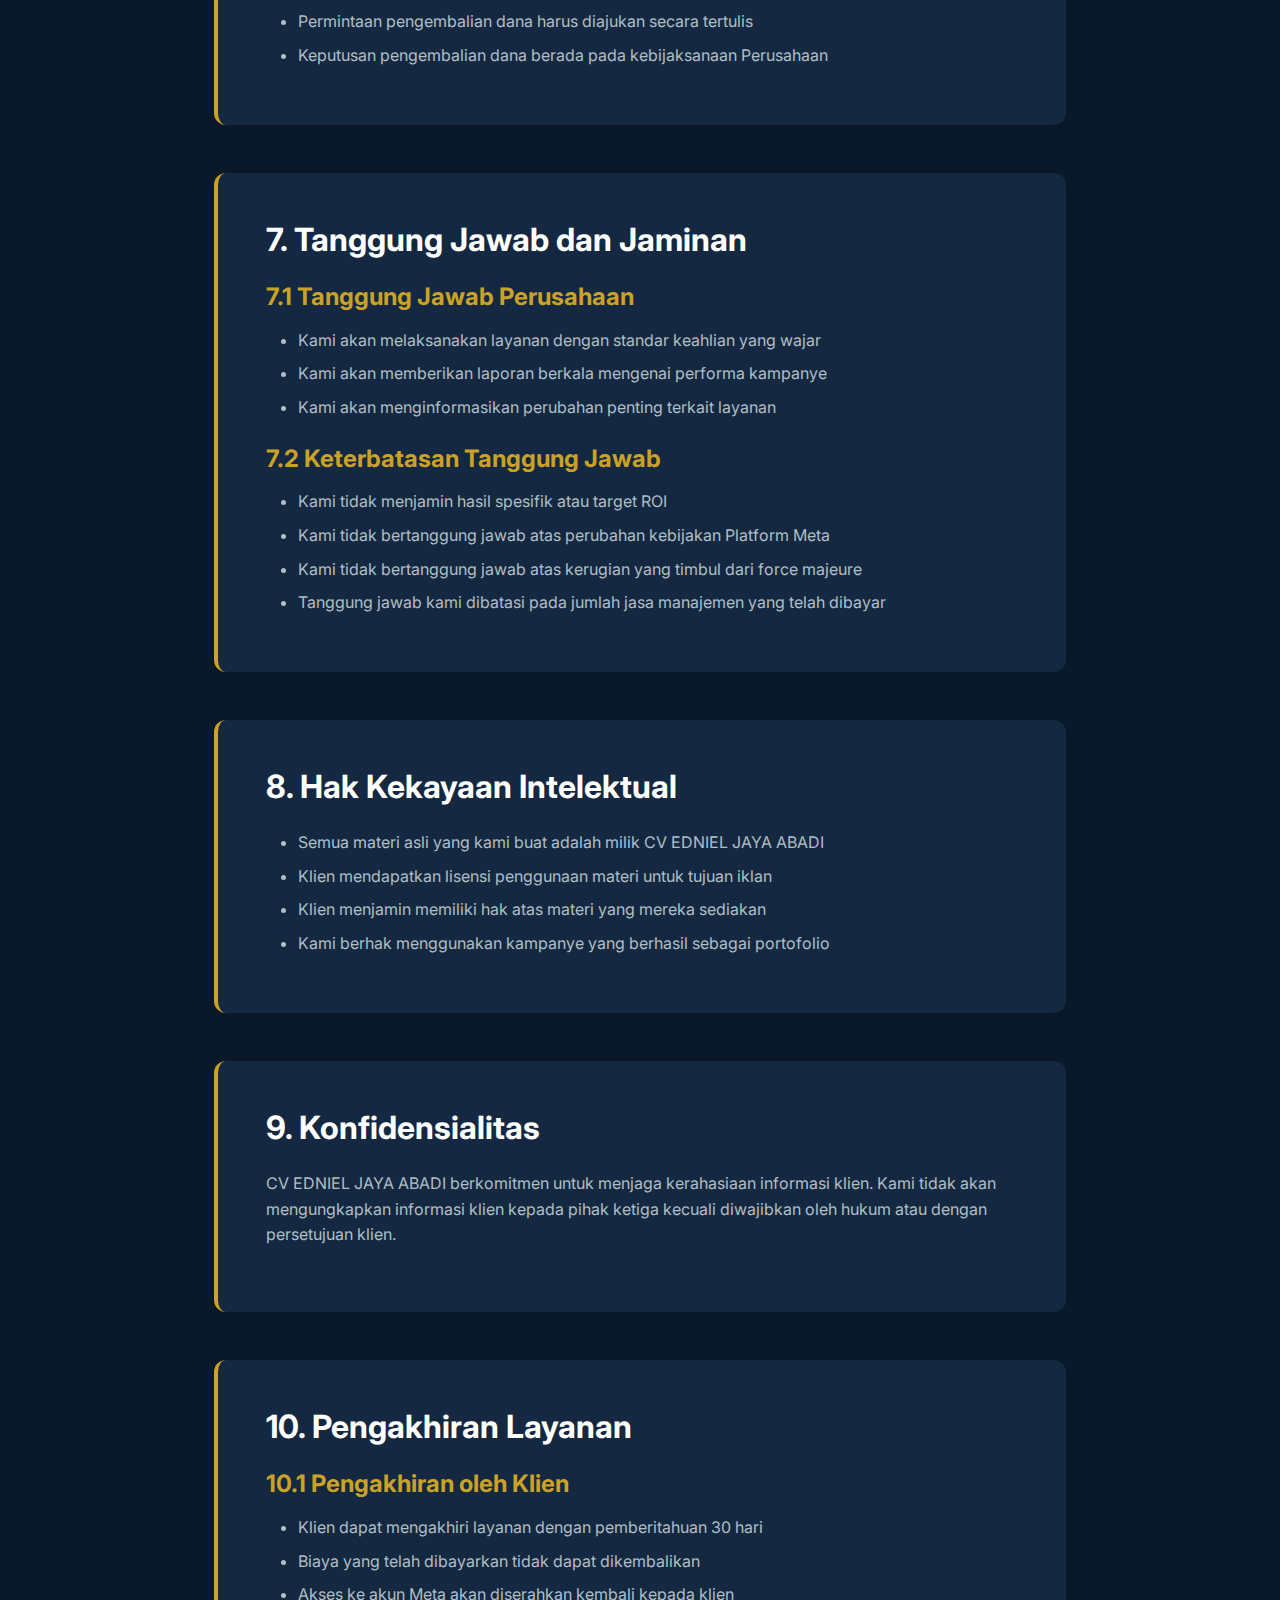
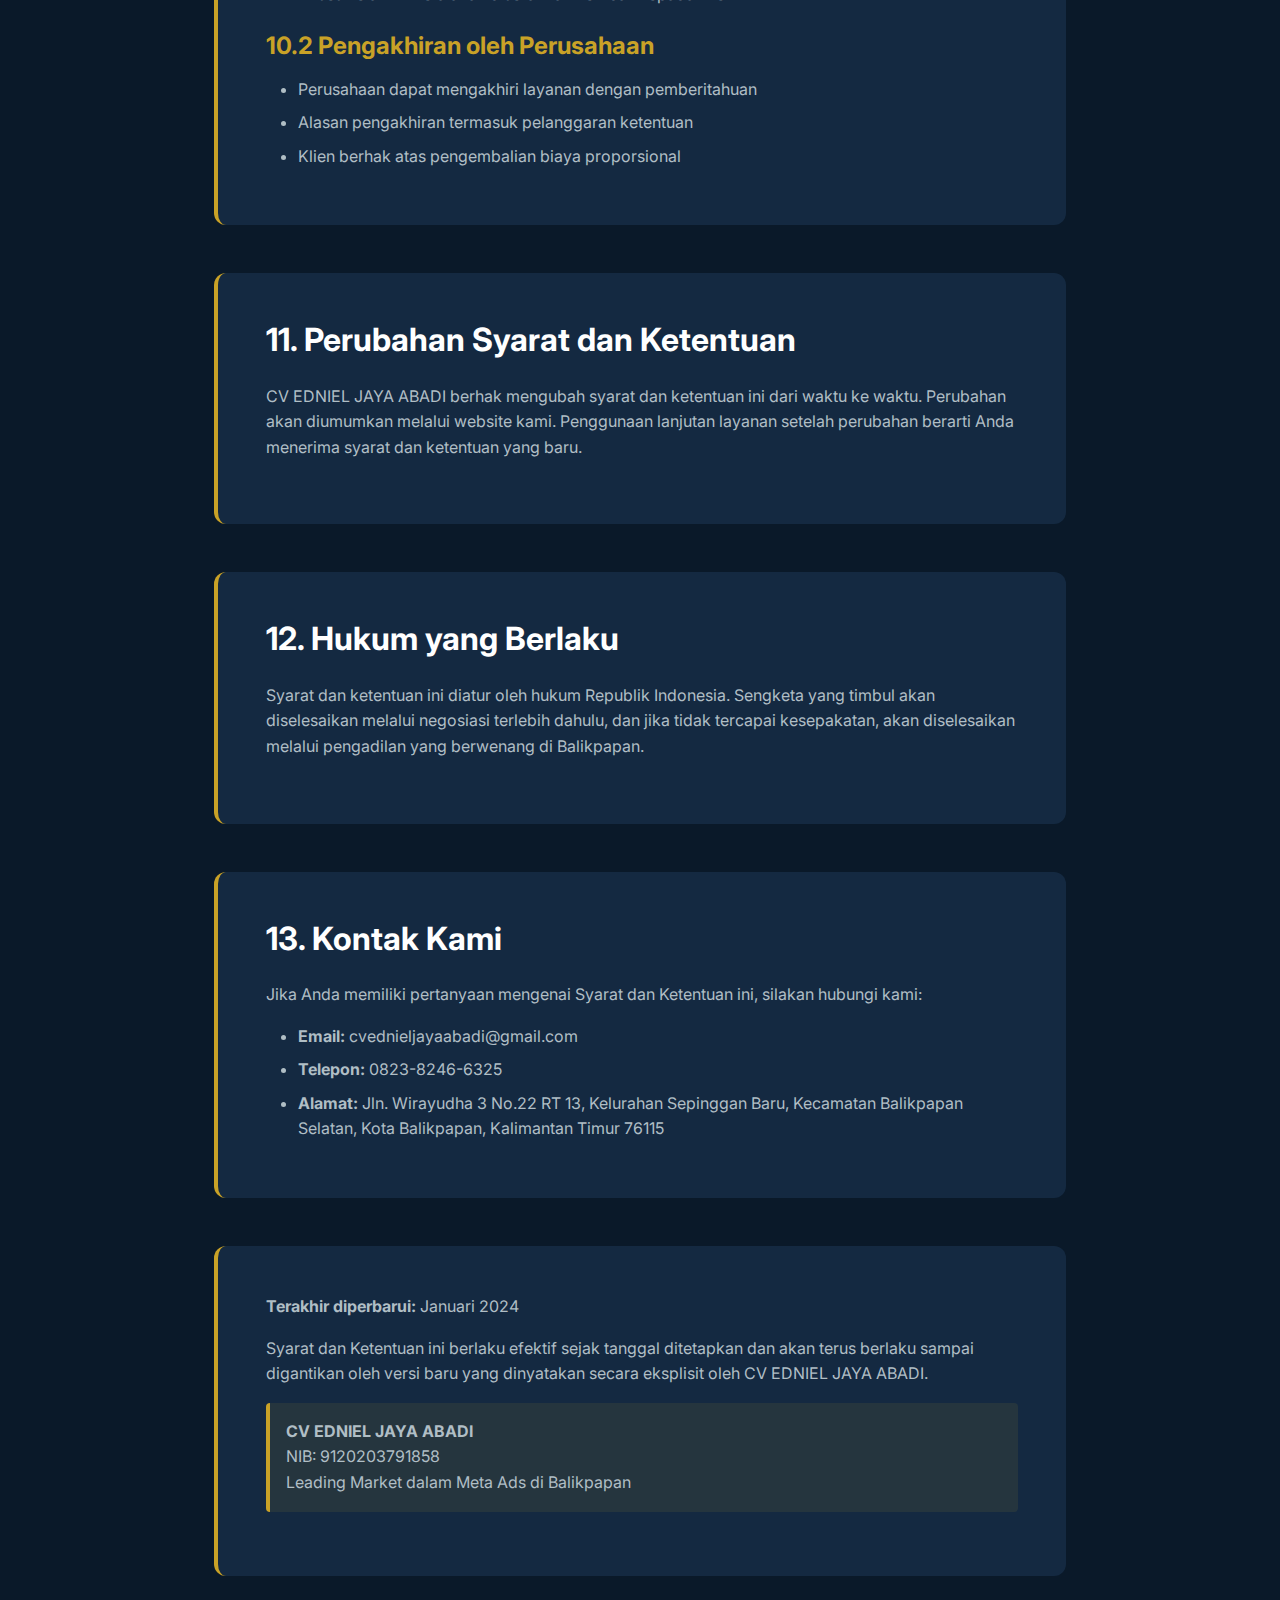
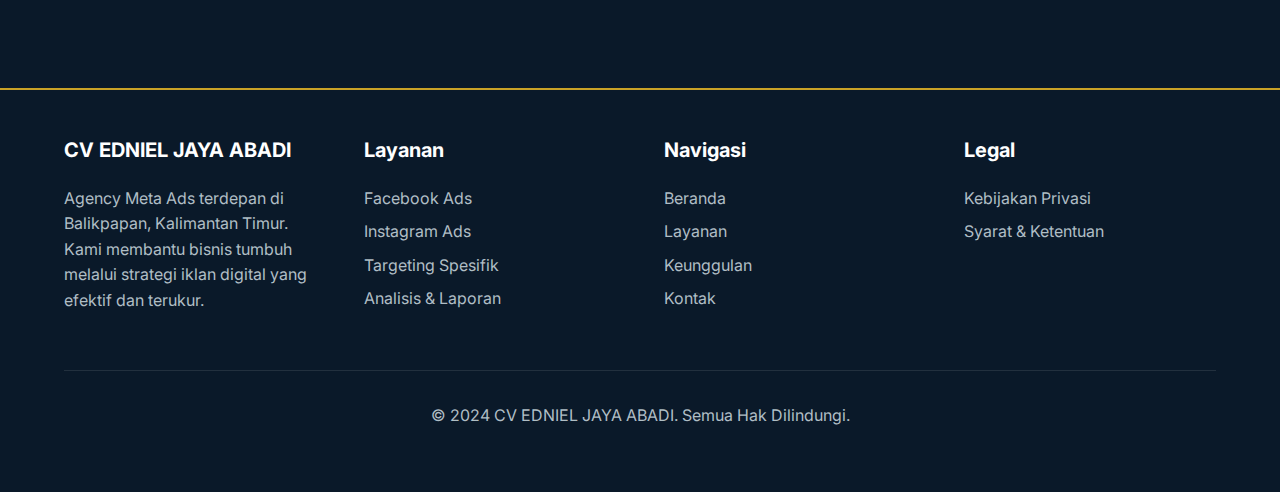
<file: terms.html>
<!DOCTYPE html>
<html lang="id">
<head>
    <meta charset="UTF-8">
    <meta name="viewport" content="width=device-width, initial-scale=1.0">
    <meta http-equiv="X-UA-Compatible" content="IE=edge">

    <!-- Primary Meta Tags -->
    <title>Syarat & Ketentuan - CV EDNIEL JAYA ABADI</title>
    <meta name="title" content="Syarat & Ketentuan - CV EDNIEL JAYA ABADI">
    <meta name="description" content="Syarat & Ketentuan CV EDNIEL JAYA ABADI - Meta Ads Agency Terdepan di Balikpapan, Kalimantan Timur">
    <meta name="keywords" content="Syarat & Ketentuan, CV EDNIEL JAYA ABADI, Meta Ads">
    <meta name="author" content="CV EDNIEL JAYA ABADI">

    <!-- Open Graph / Facebook -->
    <meta property="og:type" content="website">
    <meta property="og:url" content="https://ednieljayaabadi.com/terms.html">
    <meta property="og:title" content="Syarat & Ketentuan - CV EDNIEL JAYA ABADI">
    <meta property="og:description" content="Syarat & Ketentuan CV EDNIEL JAYA ABADI - Meta Ads Agency Terdepan di Balikpapan, Kalimantan Timur">
    <meta property="og:image" content="https://ik.imagekit.io/xcl991/BG-Creative-1">
    <meta property="og:site_name" content="CV EDNIEL JAYA ABADI">
    <meta property="og:locale" content="id_ID">

    <!-- Twitter -->
    <meta property="twitter:card" content="summary_large_image">
    <meta property="twitter:url" content="https://ednieljayaabadi.com/terms.html">
    <meta property="twitter:title" content="Syarat & Ketentuan - CV EDNIEL JAYA ABADI">
    <meta property="twitter:description" content="Syarat & Ketentuan CV EDNIEL JAYA ABADI - Meta Ads Agency Terdepan di Balikpapan, Kalimantan Timur">
    <meta property="twitter:image" content="https://ik.imagekit.io/xcl991/BG-Creative-1">

    <!-- Favicon -->
    <link rel="icon" type="image/svg+xml" href="/logo.svg">

    <!-- Fonts -->
    <link rel="preconnect" href="https://fonts.googleapis.com">
    <link rel="preconnect" href="https://fonts.gstatic.com" crossorigin>
    <link href="https://fonts.googleapis.com/css2?family=Inter:wght@400;500;600;700;800;900&display=swap" rel="stylesheet">

    <!-- CSS -->
    <link rel="stylesheet" href="css/style.css">
</head>
<body>
    <!-- Header -->
    <header class="header">
        <div class="container header-content">
            <a href="index.html" class="company-name">
                CV <span class="highlight">EDNIEL JAYA ABADI</span>
            </a>
            <button class="menu-toggle" aria-label="Toggle menu">
                ☰
            </button>
            <nav class="nav">
                <a href="index.html" class="nav-link">Beranda</a>
                <a href="index.html#services" class="nav-link">Layanan</a>
                <a href="index.html#why-us" class="nav-link">Keunggulan</a>
                <a href="index.html#contact" class="nav-link">Kontak</a>
                <a href="privacy.html" class="nav-link">Kebijakan Privasi</a>
                <a href="terms.html" class="nav-link">Syarat & Ketentuan</a>
            </nav>
        </div>
    </header>

    <!-- Page Header -->
    <section class="page-header">
        <div class="container">
            <h1 class="page-title">Syarat & Ketentuan</h1>
            <p class="page-subtitle">CV EDNIEL JAYA ABADI - Meta Ads Agency Terdepan</p>
        </div>
    </section>

    <!-- Content Section -->
    <section class="content-section">
        <div class="container content-wrapper">
            <div class="content-block">
                <h2>1. Pendahuluan</h2>
                <p>
                    Selamat datang di <strong>CV EDNIEL JAYA ABADI</strong>. Syarat dan Ketentuan ini mengatur penggunaan layanan Meta Ads yang kami sediakan. Dengan menggunakan layanan kami, Anda setuju untuk mematuhi syarat dan ketentuan ini.
                </p>
                <p>
                    CV EDNIEL JAYA ABADI adalah agency Meta Ads terdepan yang berlokasi di Balikpapan, Kalimantan Timur. Kami berdedikasi untuk memberikan layanan iklan digital profesional dan efektif untuk membantu bisnis Anda berkembang.
                </p>
            </div>

            <div class="content-block">
                <h2>2. Definisi</h2>
                <ul>
                    <li><strong>"Perusahaan"</strong> mengacu pada CV EDNIEL JAYA ABADI</li>
                    <li><strong>"Klien"</strong> mengacu pada individu atau perusahaan yang menggunakan layanan kami</li>
                    <li><strong>"Layanan"</strong> mengacu pada layanan Meta Ads yang kami sediakan</li>
                    <li><strong>"Platform Meta"</strong> mengacu pada Facebook dan Instagram</li>
                    <li><strong>"Kampanye"</strong> mengacu pada iklan yang dijalankan di Platform Meta</li>
                </ul>
            </div>

            <div class="content-block">
                <h2>3. Penggunaan Layanan</h2>
                <h3>3.1 Kelayakan</h3>
                <p>Untuk menggunakan layanan kami, Anda harus:</p>
                <ul>
                    <li>Minimal berusia 18 tahun</li>
                    <li>Memiliki kapasitas hukum untuk mengadakan kontrak</li>
                    <li>Memiliki akun Meta yang valid dan aktif</li>
                    <li>Menyediakan informasi yang akurat dan lengkap</li>
                </ul>

                <h3>3.2 Kewajiban Klien</h3>
                <p>Sebagai Klien, Anda setuju untuk:</p>
                <ul>
                    <li>Menyediakan informasi yang benar dan akurat</li>
                    <li>Mempertahankan keamanan kredensial akun Meta Anda</li>
                    <li>Mematuhi kebijakan dan pedoman Platform Meta</li>
                    <li>Menanggung biaya iklan yang timbul di akun Meta Anda</li>
                    <li>Tidak menggunakan layanan untuk tujuan ilegal atau melawan hukum</li>
                </ul>
            </div>

            <div class="content-block">
                <h2>4. Layanan Kami</h2>
                <h3>4.1 Deskripsi Layanan</h3>
                <p>CV EDNIEL JAYA ABADI menyediakan layanan-layanan berikut:</p>
                <ul>
                    <li>Manajemen dan optimasi kampanye Facebook Ads</li>
                    <li>Manajemen dan optimasi kampanye Instagram Ads</li>
                    <li>Strategi targeting audiens</li>
                    <li>Analisis dan pelaporan performa</li>
                    <li>Konsultasi strategi pemasaran digital</li>
                    <li>Remarketing dan retargeting</li>
                </ul>

                <h3>4.2 Ketersediaan Layanan</h3>
                <p>
                    Kami berusaha keras untuk menjaga ketersediaan layanan secara terus-menerus, namun kami tidak menjamin layanan akan selalu bebas dari gangguan atau error.
                </p>
            </div>

            <div class="content-block">
                <h2>5. Pembayaran dan Biaya</h2>
                <h3>5.1 Biaya Layanan</h3>
                <ul>
                    <li>Biaya jasa manajemen akan ditentukan berdasarkan paket yang dipilih</li>
                    <li>Biaya iklan langsung ditagihkan ke akun Meta klien</li>
                    <li>Biaya tambahan mungkin berlaku untuk layanan khusus</li>
                </ul>

                <h3>5.2 Pembayaran</h3>
                <ul>
                    <li>Pembayaran jasa manajemen dilakukan di muka</li>
                    <li>Metode pembayaran dapat disesuaikan</li>
                    <li>Keterlambatan pembayaran dapat mengakibatkan penghentian layanan</li>
                    <li>Biaya keterlambatan mungkin dikenakan</li>
                </ul>
            </div>

            <div class="content-block">
                <h2>6. Kebijakan Pengembalian Dana</h2>
                <ul>
                    <li>Jasa manajemen yang telah dilakukan tidak dapat dikembalikan</li>
                    <li>Pengembalian dana mungkin dipertimbangkan dalam kasus-kasus tertentu</li>
                    <li>Permintaan pengembalian dana harus diajukan secara tertulis</li>
                    <li>Keputusan pengembalian dana berada pada kebijaksanaan Perusahaan</li>
                </ul>
            </div>

            <div class="content-block">
                <h2>7. Tanggung Jawab dan Jaminan</h2>
                <h3>7.1 Tanggung Jawab Perusahaan</h3>
                <ul>
                    <li>Kami akan melaksanakan layanan dengan standar keahlian yang wajar</li>
                    <li>Kami akan memberikan laporan berkala mengenai performa kampanye</li>
                    <li>Kami akan menginformasikan perubahan penting terkait layanan</li>
                </ul>

                <h3>7.2 Keterbatasan Tanggung Jawab</h3>
                <ul>
                    <li>Kami tidak menjamin hasil spesifik atau target ROI</li>
                    <li>Kami tidak bertanggung jawab atas perubahan kebijakan Platform Meta</li>
                    <li>Kami tidak bertanggung jawab atas kerugian yang timbul dari force majeure</li>
                    <li>Tanggung jawab kami dibatasi pada jumlah jasa manajemen yang telah dibayar</li>
                </ul>
            </div>

            <div class="content-block">
                <h2>8. Hak Kekayaan Intelektual</h2>
                <ul>
                    <li>Semua materi asli yang kami buat adalah milik CV EDNIEL JAYA ABADI</li>
                    <li>Klien mendapatkan lisensi penggunaan materi untuk tujuan iklan</li>
                    <li>Klien menjamin memiliki hak atas materi yang mereka sediakan</li>
                    <li>Kami berhak menggunakan kampanye yang berhasil sebagai portofolio</li>
                </ul>
            </div>

            <div class="content-block">
                <h2>9. Konfidensialitas</h2>
                <p>
                    CV EDNIEL JAYA ABADI berkomitmen untuk menjaga kerahasiaan informasi klien. Kami tidak akan mengungkapkan informasi klien kepada pihak ketiga kecuali diwajibkan oleh hukum atau dengan persetujuan klien.
                </p>
            </div>

            <div class="content-block">
                <h2>10. Pengakhiran Layanan</h2>
                <h3>10.1 Pengakhiran oleh Klien</h3>
                <ul>
                    <li>Klien dapat mengakhiri layanan dengan pemberitahuan 30 hari</li>
                    <li>Biaya yang telah dibayarkan tidak dapat dikembalikan</li>
                    <li>Akses ke akun Meta akan diserahkan kembali kepada klien</li>
                </ul>

                <h3>10.2 Pengakhiran oleh Perusahaan</h3>
                <ul>
                    <li>Perusahaan dapat mengakhiri layanan dengan pemberitahuan</li>
                    <li>Alasan pengakhiran termasuk pelanggaran ketentuan</li>
                    <li>Klien berhak atas pengembalian biaya proporsional</li>
                </ul>
            </div>

            <div class="content-block">
                <h2>11. Perubahan Syarat dan Ketentuan</h2>
                <p>
                    CV EDNIEL JAYA ABADI berhak mengubah syarat dan ketentuan ini dari waktu ke waktu. Perubahan akan diumumkan melalui website kami. Penggunaan lanjutan layanan setelah perubahan berarti Anda menerima syarat dan ketentuan yang baru.
                </p>
            </div>

            <div class="content-block">
                <h2>12. Hukum yang Berlaku</h2>
                <p>
                    Syarat dan ketentuan ini diatur oleh hukum Republik Indonesia. Sengketa yang timbul akan diselesaikan melalui negosiasi terlebih dahulu, dan jika tidak tercapai kesepakatan, akan diselesaikan melalui pengadilan yang berwenang di Balikpapan.
                </p>
            </div>

            <div class="content-block">
                <h2>13. Kontak Kami</h2>
                <p>Jika Anda memiliki pertanyaan mengenai Syarat dan Ketentuan ini, silakan hubungi kami:</p>
                <ul>
                    <li><strong>Email:</strong> cvednieljayaabadi@gmail.com</li>
                    <li><strong>Telepon:</strong> 0823-8246-6325</li>
                    <li><strong>Alamat:</strong> Jln. Wirayudha 3 No.22 RT 13, Kelurahan Sepinggan Baru, Kecamatan Balikpapan Selatan, Kota Balikpapan, Kalimantan Timur 76115</li>
                </ul>
            </div>

            <div class="content-block">
                <p><strong>Terakhir diperbarui:</strong> Januari 2024</p>
                <p>
                    Syarat dan Ketentuan ini berlaku efektif sejak tanggal ditetapkan dan akan terus berlaku sampai digantikan oleh versi baru yang dinyatakan secara eksplisit oleh CV EDNIEL JAYA ABADI.
                </p>
                <p style="margin-top: 1rem; padding: 1rem; background: rgba(201, 162, 39, 0.1); border-left: 4px solid #C9A227; border-radius: 4px;">
                    <strong>CV EDNIEL JAYA ABADI</strong><br>
                    NIB: 9120203791858<br>
                    Leading Market dalam Meta Ads di Balikpapan
                </p>
            </div>
        </div>
    </section>

    <!-- Footer -->
    <footer class="footer">
        <div class="container">
            <div class="footer-content">
                <div class="footer-section">
                    <h4>CV EDNIEL JAYA ABADI</h4>
                    <p>Agency Meta Ads terdepan di Balikpapan, Kalimantan Timur. Kami membantu bisnis tumbuh melalui strategi iklan digital yang efektif dan terukur.</p>
                </div>
                <div class="footer-section">
                    <h4>Layanan</h4>
                    <a href="index.html#services">Facebook Ads</a>
                    <a href="index.html#services">Instagram Ads</a>
                    <a href="index.html#services">Targeting Spesifik</a>
                    <a href="index.html#services">Analisis & Laporan</a>
                </div>
                <div class="footer-section">
                    <h4>Navigasi</h4>
                    <a href="index.html">Beranda</a>
                    <a href="index.html#services">Layanan</a>
                    <a href="index.html#why-us">Keunggulan</a>
                    <a href="index.html#contact">Kontak</a>
                </div>
                <div class="footer-section">
                    <h4>Legal</h4>
                    <a href="privacy.html">Kebijakan Privasi</a>
                    <a href="terms.html">Syarat & Ketentuan</a>
                </div>
            </div>
            <div class="footer-bottom">
                <p>&copy; 2024 CV EDNIEL JAYA ABADI. Semua Hak Dilindungi.</p>
            </div>
        </div>
    </footer>

    <!-- Back to Top Button -->
    <button class="back-to-top" aria-label="Back to top">
        ↑
    </button>

    <!-- JavaScript -->
    <script src="js/main.js"></script>
</body>
</html>
</file>
<file: css/style.css>
/* Reset and Base Styles */
* {
    margin: 0;
    padding: 0;
    box-sizing: border-box;
}

:root {
    /* Navy Blue Color Scheme */
    --navy-primary: #0A1929;
    --navy-secondary: #1E3A5A;
    --navy-accent: #1E3A5A;
    --navy-light: #2C4A6E;
    --navy-lighter: #3D5A7C;

    /* Accent Colors */
    --gold-accent: #C9A227;
    --gold-light: #E0B94D;

    /* Text Colors */
    --text-primary: #FFFFFF;
    --text-secondary: #B0BEC5;
    --text-dark: #1A1A1A;
    --text-muted: #757575;

    /* Background Colors */
    --bg-primary: #0A1929;
    --bg-secondary: #1E3A5A;
    --bg-white: #FFFFFF;
    --bg-light: #F5F7FA;

    /* Spacing */
    --spacing-xs: 0.5rem;
    --spacing-sm: 1rem;
    --spacing-md: 1.5rem;
    --spacing-lg: 2rem;
    --spacing-xl: 3rem;
    --spacing-xxl: 4rem;

    /* Border Radius */
    --radius-sm: 4px;
    --radius-md: 8px;
    --radius-lg: 12px;
    --radius-xl: 16px;

    /* Transitions */
    --transition-fast: 0.2s ease;
    --transition-normal: 0.3s ease;
    --transition-slow: 0.5s ease;
}

html {
    scroll-behavior: smooth;
}

body {
    font-family: 'Inter', -apple-system, BlinkMacSystemFont, 'Segoe UI', Roboto, 'Helvetica Neue', Arial, sans-serif;
    line-height: 1.6;
    color: var(--text-primary);
    background-color: var(--bg-primary);
    min-height: 100vh;
    display: flex;
    flex-direction: column;
}

/* Typography */
h1, h2, h3, h4, h5, h6 {
    font-family: 'Inter', -apple-system, BlinkMacSystemFont, 'Segoe UI', Roboto, sans-serif;
    font-weight: 700;
    line-height: 1.2;
    margin-bottom: var(--spacing-sm);
}

h1 {
    font-size: 2.5rem;
    font-weight: 800;
}

h2 {
    font-size: 2rem;
}

h3 {
    font-size: 1.5rem;
}

h4 {
    font-size: 1.25rem;
}

p {
    margin-bottom: var(--spacing-sm);
    color: var(--text-secondary);
}

a {
    color: var(--gold-accent);
    text-decoration: none;
    transition: color var(--transition-fast);
}

a:hover {
    color: var(--gold-light);
}

/* Container */
.container {
    width: 100%;
    max-width: 1200px;
    margin: 0 auto;
    padding: 0 var(--spacing-md);
}

/* Header */
.header {
    background: linear-gradient(135deg, var(--navy-primary) 0%, var(--navy-secondary) 100%);
    padding: var(--spacing-md) 0;
    position: sticky;
    top: 0;
    z-index: 1000;
    box-shadow: 0 2px 20px rgba(0, 0, 0, 0.3);
    border-bottom: 2px solid var(--gold-accent);
}

.header-content {
    display: flex;
    justify-content: space-between;
    align-items: center;
    flex-wrap: wrap;
    gap: var(--spacing-md);
}

.company-name {
    font-size: 1.75rem;
    font-weight: 800;
    color: var(--text-primary);
    text-transform: uppercase;
    letter-spacing: 1px;
}

.company-name .highlight {
    color: var(--gold-accent);
}

.nav {
    display: flex;
    gap: var(--spacing-lg);
    flex-wrap: wrap;
}

.nav-link {
    color: var(--text-primary);
    font-weight: 500;
    transition: all var(--transition-fast);
    position: relative;
}

.nav-link:hover {
    color: var(--gold-accent);
}

.nav-link::after {
    content: '';
    position: absolute;
    bottom: -4px;
    left: 0;
    width: 0;
    height: 2px;
    background: var(--gold-accent);
    transition: width var(--transition-fast);
}

.nav-link:hover::after {
    width: 100%;
}

/* Mobile Menu Toggle */
.menu-toggle {
    display: none;
    background: none;
    border: none;
    color: var(--text-primary);
    font-size: 1.5rem;
    cursor: pointer;
}

/* Hero Section */
.hero {
    position: relative;
    min-height: 90vh;
    display: flex;
    align-items: center;
    justify-content: center;
    background-image: url('https://ik.imagekit.io/xcl991/BG-Creative-1');
    background-size: cover;
    background-position: center;
    background-attachment: fixed;
    overflow: hidden;
}

.hero::before {
    content: '';
    position: absolute;
    top: 0;
    left: 0;
    right: 0;
    bottom: 0;
    background: linear-gradient(135deg,
        rgba(10, 25, 41, 0.9) 0%,
        rgba(30, 58, 90, 0.85) 50%,
        rgba(10, 25, 41, 0.9) 100%);
}

.hero-content {
    position: relative;
    z-index: 1;
    text-align: center;
    padding: var(--spacing-xxl);
    max-width: 900px;
    animation: fadeInUp 1s ease-out;
}

.hero-title {
    font-size: 3.5rem;
    font-weight: 900;
    color: var(--text-primary);
    margin-bottom: var(--spacing-md);
    text-shadow: 2px 2px 4px rgba(0, 0, 0, 0.5);
}

.hero-title .highlight {
    color: var(--gold-accent);
    display: block;
    margin: var(--spacing-sm) 0;
}

.hero-subtitle {
    font-size: 1.5rem;
    color: var(--text-secondary);
    margin-bottom: var(--spacing-xl);
    text-shadow: 1px 1px 2px rgba(0, 0, 0, 0.5);
}

.hero-cta {
    display: inline-block;
    padding: var(--spacing-md) var(--spacing-xl);
    background: linear-gradient(135deg, var(--gold-accent), var(--gold-light));
    color: var(--navy-primary);
    font-weight: 700;
    font-size: 1.125rem;
    border-radius: var(--radius-md);
    transition: all var(--transition-fast);
    box-shadow: 0 4px 15px rgba(201, 162, 39, 0.4);
}

.hero-cta:hover {
    transform: translateY(-2px);
    box-shadow: 0 6px 20px rgba(201, 162, 39, 0.6);
}

@keyframes fadeInUp {
    from {
        opacity: 0;
        transform: translateY(30px);
    }
    to {
        opacity: 1;
        transform: translateY(0);
    }
}

/* Sections */
.section {
    padding: var(--spacing-xxl) 0;
    background-color: var(--bg-primary);
}

.section-alt {
    background-color: var(--bg-secondary);
}

.section-title {
    text-align: center;
    font-size: 2.5rem;
    color: var(--text-primary);
    margin-bottom: var(--spacing-xl);
}

.section-title .highlight {
    color: var(--gold-accent);
}

/* Services Grid */
.services-grid {
    display: grid;
    grid-template-columns: repeat(auto-fit, minmax(280px, 1fr));
    gap: var(--spacing-lg);
    margin-top: var(--spacing-xl);
}

.service-card {
    background: linear-gradient(135deg, var(--navy-secondary), var(--navy-light));
    padding: var(--spacing-xl);
    border-radius: var(--radius-lg);
    text-align: center;
    transition: all var(--transition-normal);
    border: 2px solid transparent;
}

.service-card:hover {
    transform: translateY(-5px);
    border-color: var(--gold-accent);
    box-shadow: 0 10px 30px rgba(0, 0, 0, 0.3);
}

.service-icon {
    font-size: 3rem;
    margin-bottom: var(--spacing-md);
}

.service-title {
    color: var(--text-primary);
    margin-bottom: var(--spacing-sm);
}

.service-description {
    color: var(--text-secondary);
}

/* Why Us Section */
.features-grid {
    display: grid;
    grid-template-columns: repeat(auto-fit, minmax(300px, 1fr));
    gap: var(--spacing-lg);
    margin-top: var(--spacing-xl);
}

.feature-item {
    display: flex;
    align-items: flex-start;
    gap: var(--spacing-md);
}

.feature-icon {
    flex-shrink: 0;
    width: 60px;
    height: 60px;
    background: linear-gradient(135deg, var(--gold-accent), var(--gold-light));
    border-radius: var(--radius-md);
    display: flex;
    align-items: center;
    justify-content: center;
    font-size: 1.5rem;
    color: var(--navy-primary);
}

.feature-content h3 {
    color: var(--text-primary);
}

/* Stats Section */
.stats-section {
    background: linear-gradient(135deg, var(--navy-secondary), var(--navy-primary));
    padding: var(--spacing-xxl) 0;
}

.stats-grid {
    display: grid;
    grid-template-columns: repeat(auto-fit, minmax(200px, 1fr));
    gap: var(--spacing-lg);
    text-align: center;
}

.stat-item {
    padding: var(--spacing-lg);
}

.stat-number {
    font-size: 3rem;
    font-weight: 900;
    color: var(--gold-accent);
    margin-bottom: var(--spacing-xs);
}

.stat-label {
    font-size: 1.125rem;
    color: var(--text-secondary);
}

/* Contact Section */
.contact-section {
    background: linear-gradient(135deg, var(--navy-primary), var(--navy-secondary));
}

.contact-grid {
    display: grid;
    grid-template-columns: repeat(auto-fit, minmax(300px, 1fr));
    gap: var(--spacing-xl);
    margin-top: var(--spacing-xl);
}

.contact-card {
    background: rgba(255, 255, 255, 0.05);
    backdrop-filter: blur(10px);
    padding: var(--spacing-xl);
    border-radius: var(--radius-lg);
    border: 1px solid rgba(255, 255, 255, 0.1);
}

.contact-card h3 {
    color: var(--text-primary);
    margin-bottom: var(--spacing-md);
}

.contact-item {
    display: flex;
    align-items: center;
    gap: var(--spacing-md);
    margin-bottom: var(--spacing-md);
}

.contact-icon {
    color: var(--gold-accent);
    font-size: 1.5rem;
}

.contact-text {
    color: var(--text-secondary);
}

/* Form */
.form-group {
    margin-bottom: var(--spacing-md);
}

.form-label {
    display: block;
    color: var(--text-primary);
    font-weight: 500;
    margin-bottom: var(--spacing-xs);
}

.form-input,
.form-textarea {
    width: 100%;
    padding: var(--spacing-md);
    background: rgba(255, 255, 255, 0.1);
    border: 1px solid rgba(255, 255, 255, 0.2);
    border-radius: var(--radius-md);
    color: var(--text-primary);
    font-size: 1rem;
    transition: all var(--transition-fast);
}

.form-input:focus,
.form-textarea:focus {
    outline: none;
    border-color: var(--gold-accent);
    background: rgba(255, 255, 255, 0.15);
}

.form-textarea {
    min-height: 150px;
    resize: vertical;
}

.form-button {
    width: 100%;
    padding: var(--spacing-md);
    background: linear-gradient(135deg, var(--gold-accent), var(--gold-light));
    color: var(--navy-primary);
    font-weight: 700;
    font-size: 1rem;
    border: none;
    border-radius: var(--radius-md);
    cursor: pointer;
    transition: all var(--transition-fast);
}

.form-button:hover {
    transform: translateY(-2px);
    box-shadow: 0 4px 15px rgba(201, 162, 39, 0.4);
}

/* Privacy & Terms Pages */
.page-header {
    background: linear-gradient(135deg, var(--navy-primary), var(--navy-secondary));
    padding: var(--spacing-xxl) 0;
    text-align: center;
    border-bottom: 3px solid var(--gold-accent);
}

.page-title {
    font-size: 2.5rem;
    color: var(--text-primary);
    margin-bottom: var(--spacing-sm);
}

.page-subtitle {
    color: var(--text-secondary);
    font-size: 1.125rem;
}

.content-section {
    padding: var(--spacing-xxl) 0;
    background-color: var(--bg-primary);
}

.content-wrapper {
    max-width: 900px;
    margin: 0 auto;
}

.content-block {
    margin-bottom: var(--spacing-xl);
    padding: var(--spacing-xl);
    background: rgba(30, 58, 90, 0.5);
    border-radius: var(--radius-lg);
    border-left: 4px solid var(--gold-accent);
}

.content-block h2 {
    color: var(--text-primary);
    margin-bottom: var(--spacing-md);
}

.content-block h3 {
    color: var(--gold-accent);
    margin-top: var(--spacing-md);
}

.content-block p,
.content-block ul {
    color: var(--text-secondary);
}

.content-block ul {
    padding-left: var(--spacing-lg);
}

.content-block li {
    margin-bottom: var(--spacing-xs);
}

/* Footer */
.footer {
    background: var(--navy-primary);
    padding: var(--spacing-xl) 0;
    margin-top: auto;
    border-top: 2px solid var(--gold-accent);
}

.footer-content {
    display: grid;
    grid-template-columns: repeat(auto-fit, minmax(250px, 1fr));
    gap: var(--spacing-xl);
    margin-bottom: var(--spacing-xl);
}

.footer-section h4 {
    color: var(--text-primary);
    margin-bottom: var(--spacing-md);
    font-size: 1.25rem;
}

.footer-section p,
.footer-section a {
    color: var(--text-secondary);
    margin-bottom: var(--spacing-xs);
    display: block;
}

.footer-section a:hover {
    color: var(--gold-accent);
}

.footer-bottom {
    text-align: center;
    padding-top: var(--spacing-lg);
    border-top: 1px solid rgba(255, 255, 255, 0.1);
    color: var(--text-secondary);
}

/* Back to Top */
.back-to-top {
    position: fixed;
    bottom: var(--spacing-lg);
    right: var(--spacing-lg);
    background: var(--gold-accent);
    color: var(--navy-primary);
    width: 50px;
    height: 50px;
    border-radius: 50%;
    display: flex;
    align-items: center;
    justify-content: center;
    font-size: 1.5rem;
    box-shadow: 0 4px 15px rgba(0, 0, 0, 0.3);
    transition: all var(--transition-fast);
    opacity: 0;
    visibility: hidden;
    z-index: 999;
}

.back-to-top.visible {
    opacity: 1;
    visibility: visible;
}

.back-to-top:hover {
    transform: translateY(-3px);
    box-shadow: 0 6px 20px rgba(0, 0, 0, 0.4);
}

/* Responsive Design */
@media (max-width: 768px) {
    h1 {
        font-size: 2rem;
    }

    h2 {
        font-size: 1.75rem;
    }

    h3 {
        font-size: 1.25rem;
    }

    .hero-title {
        font-size: 2rem;
    }

    .hero-subtitle {
        font-size: 1.125rem;
    }

    .section-title {
        font-size: 1.75rem;
    }

    .company-name {
        font-size: 1.25rem;
    }

    .nav {
        display: none;
        position: absolute;
        top: 100%;
        left: 0;
        right: 0;
        background: var(--navy-secondary);
        flex-direction: column;
        padding: var(--spacing-md);
        gap: var(--spacing-md);
    }

    .nav.active {
        display: flex;
    }

    .menu-toggle {
        display: block;
    }

    .stat-number {
        font-size: 2rem;
    }

    .back-to-top {
        bottom: var(--spacing-md);
        right: var(--spacing-md);
    }
}

/* Print Styles */
@media print {
    .header,
    .footer,
    .back-to-top {
        display: none;
    }
}

/* Accessibility */
.sr-only {
    position: absolute;
    width: 1px;
    height: 1px;
    padding: 0;
    margin: -1px;
    overflow: hidden;
    clip: rect(0, 0, 0, 0);
    white-space: nowrap;
    border-width: 0;
}

/* Focus States */
a:focus,
button:focus,
.form-input:focus,
.form-textarea:focus {
    outline: 2px solid var(--gold-accent);
    outline-offset: 2px;
}

/* Smooth Scrolling */
html {
    scroll-behavior: smooth;
}
</file>
